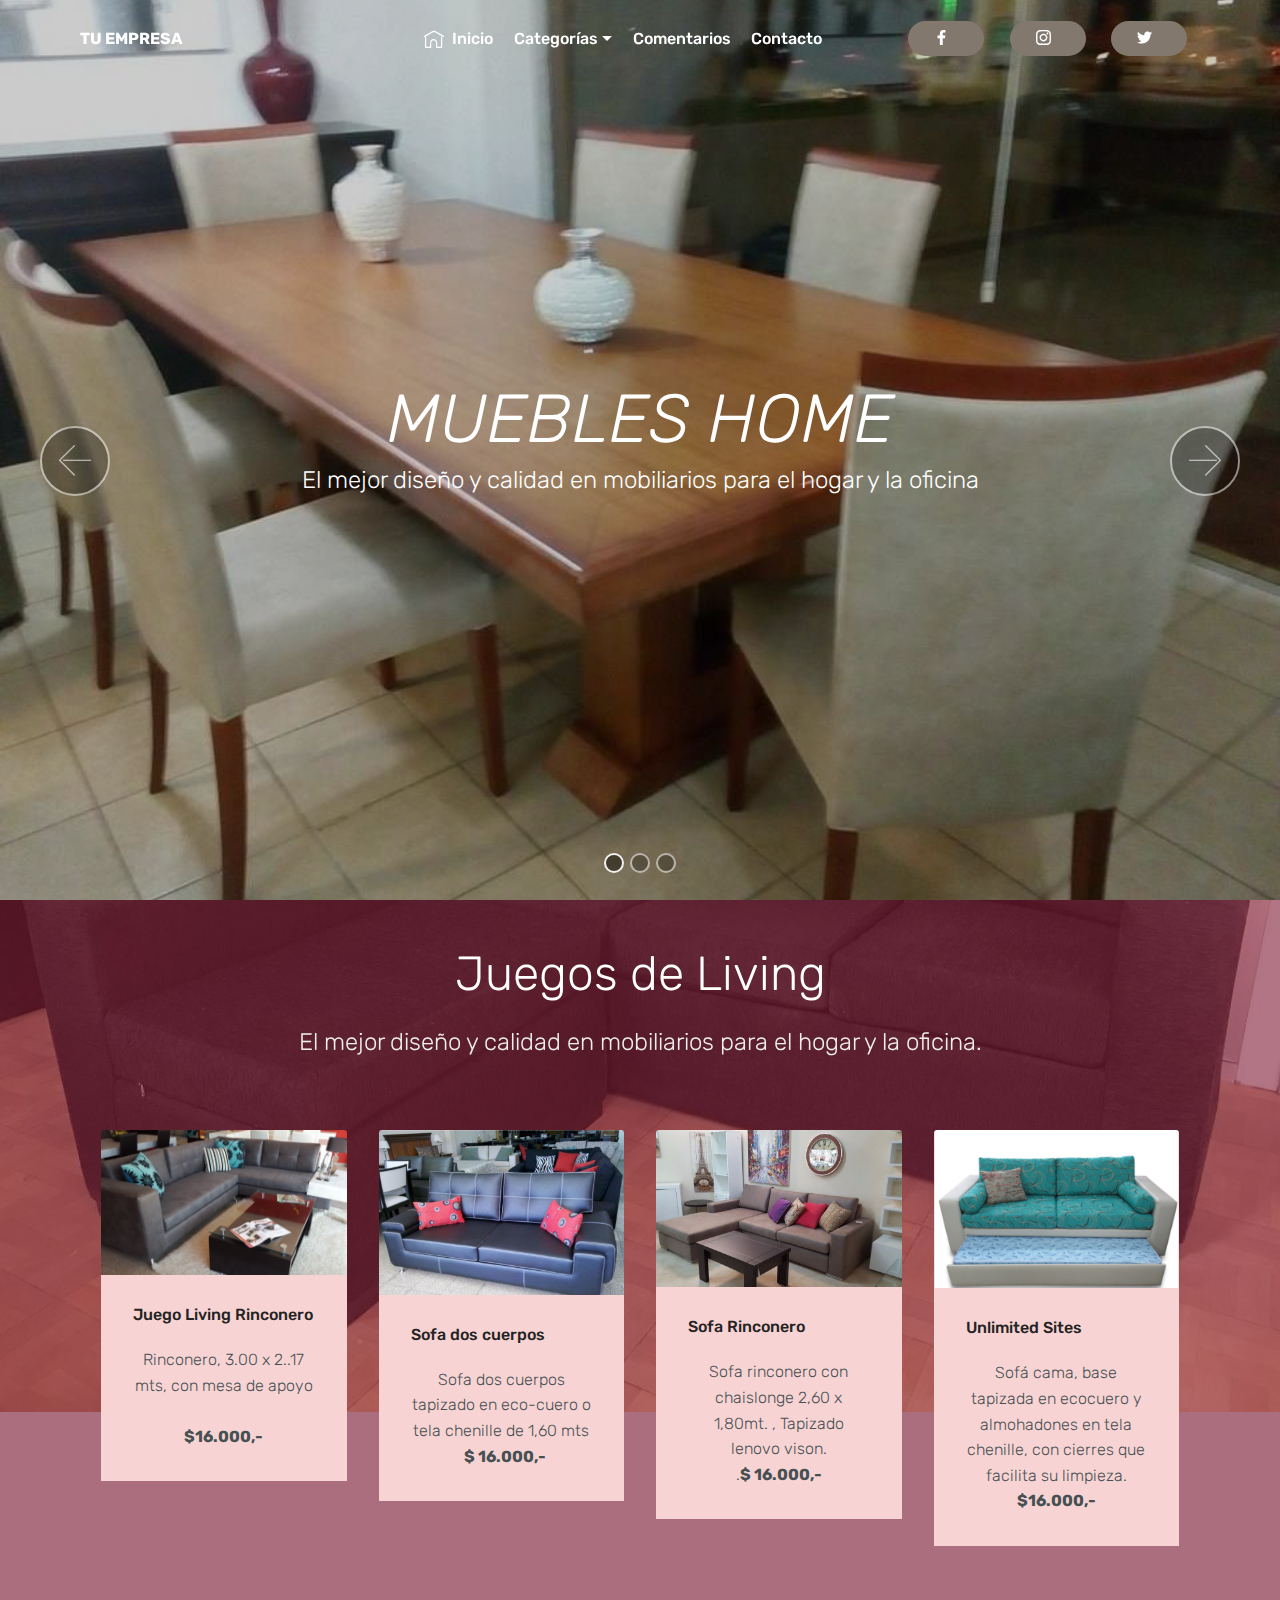
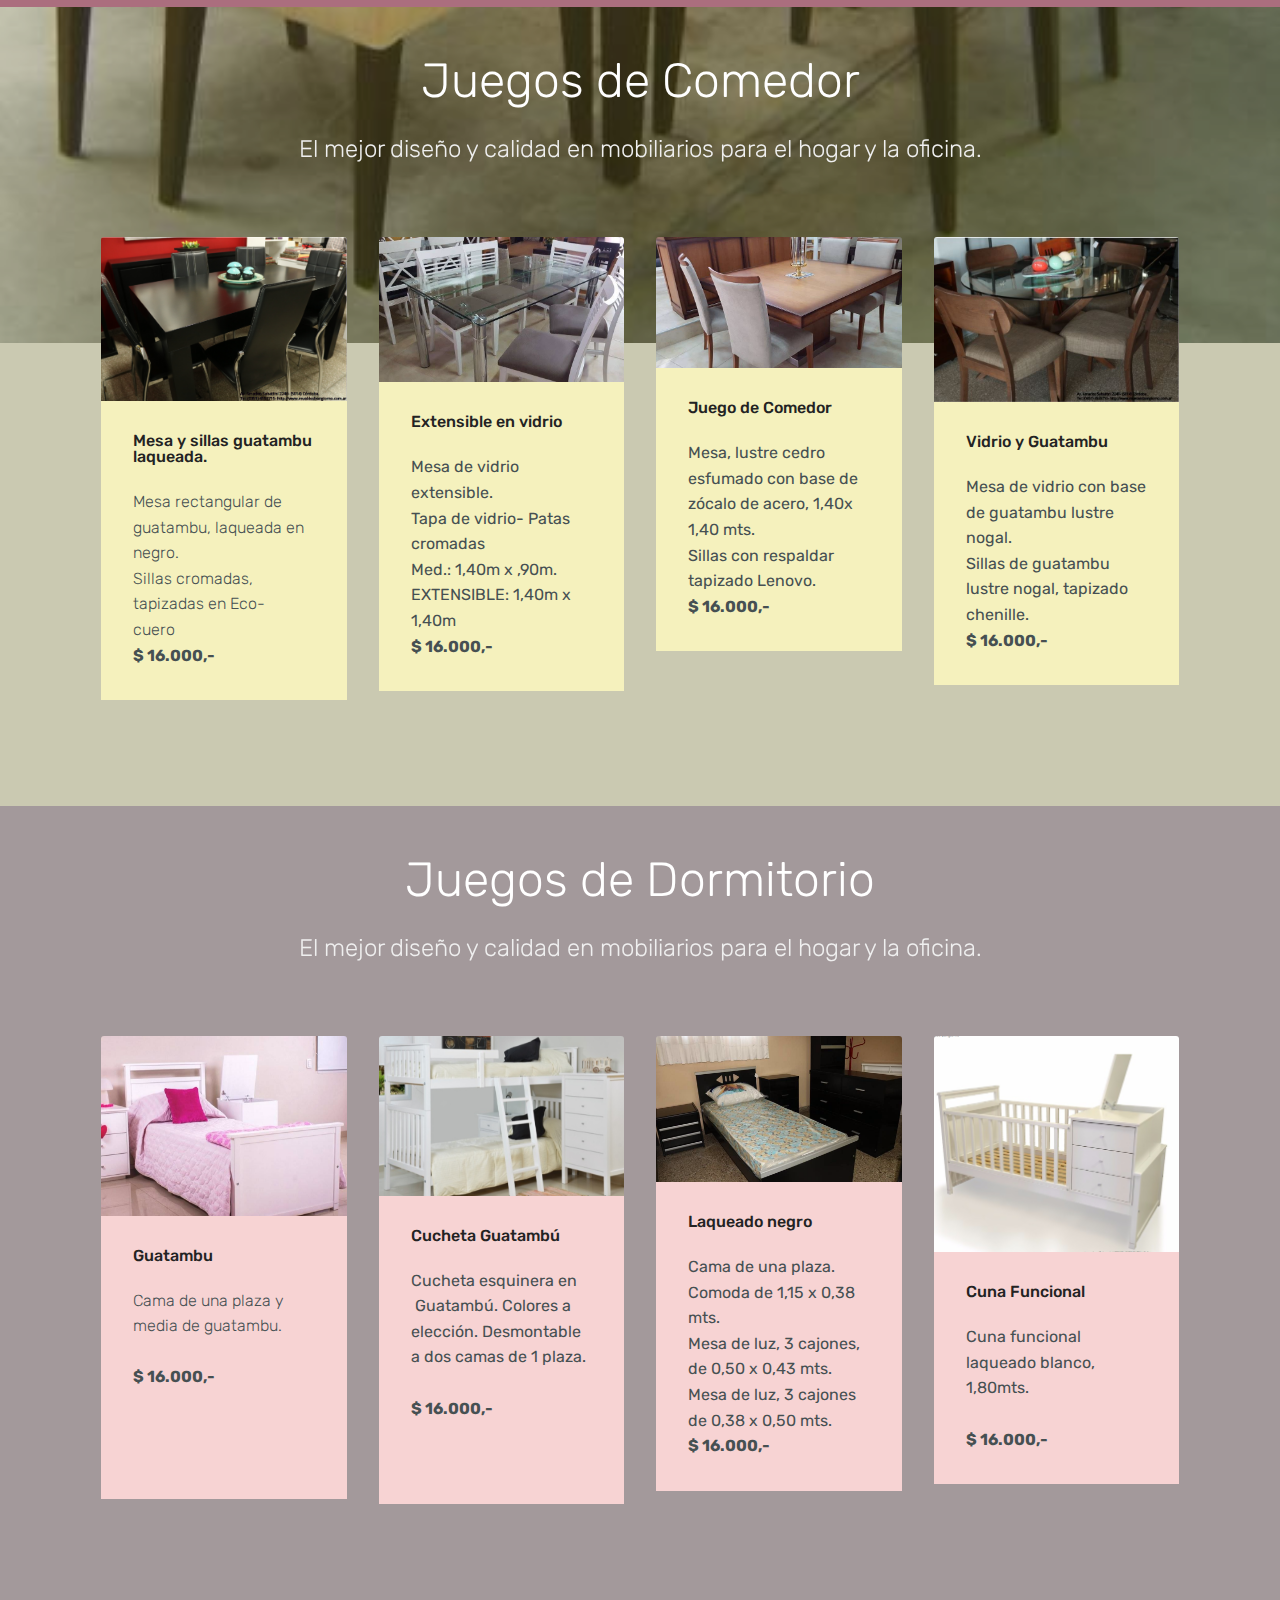
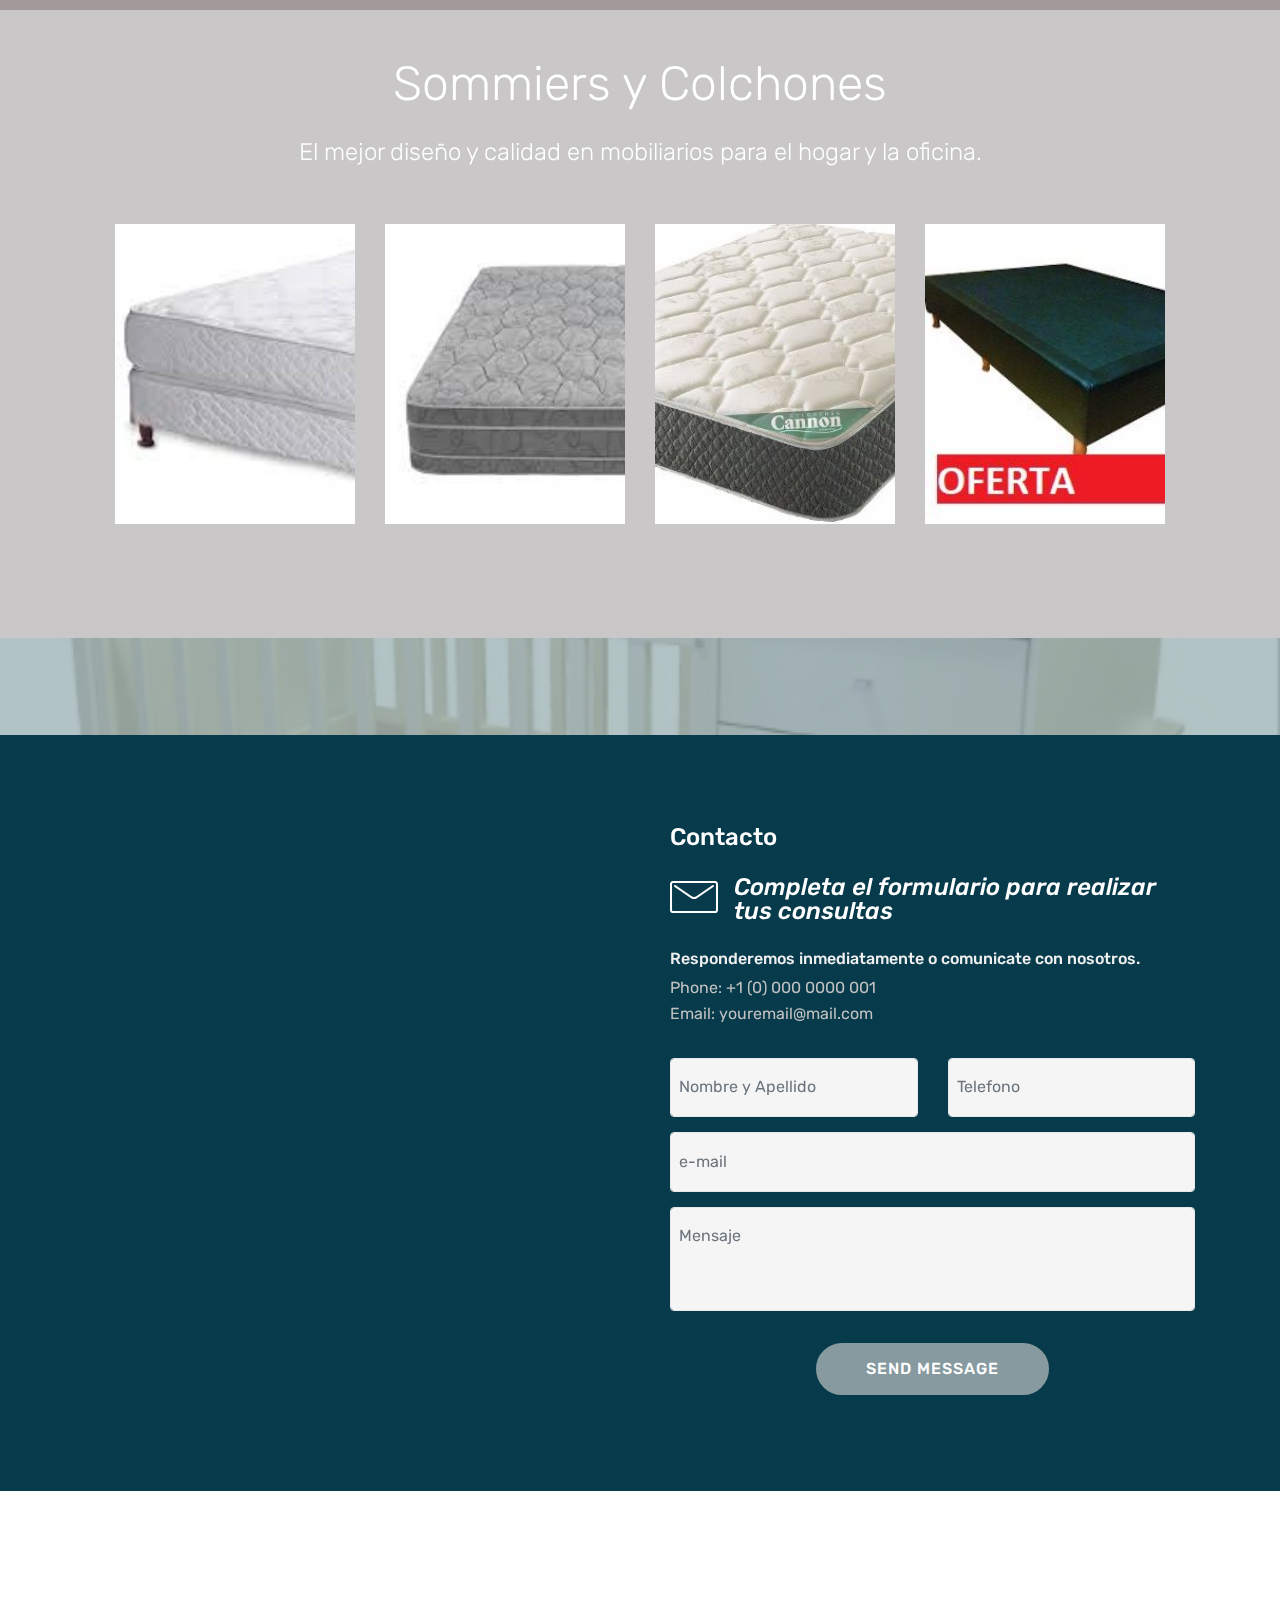
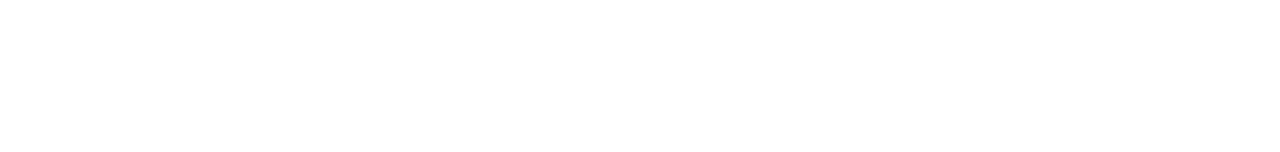
<file: index.html>
<!DOCTYPE html>
<html >
<head>
  <!-- Site made with Mobirise Website Builder v4.6.5, https://mobirise.com -->
  <meta charset="UTF-8">
  <meta http-equiv="X-UA-Compatible" content="IE=edge">
  <meta name="generator" content="Mobirise v4.6.5, mobirise.com">
  <meta name="viewport" content="width=device-width, initial-scale=1, minimum-scale=1">
  <link rel="shortcut icon" href="assets/images/logo2.png" type="image/x-icon">
  <meta name="description" content="">
  <title>Home</title>
  <link rel="stylesheet" href="assets/web/assets/mobirise-icons/mobirise-icons.css">
  <link rel="stylesheet" href="assets/web/assets/mobirise-icons-bold/mobirise-icons-bold.css">
  <link rel="stylesheet" href="assets/tether/tether.min.css">
  <link rel="stylesheet" href="assets/soundcloud-plugin/style.css">
  <link rel="stylesheet" href="assets/bootstrap/css/bootstrap.min.css">
  <link rel="stylesheet" href="assets/bootstrap/css/bootstrap-grid.min.css">
  <link rel="stylesheet" href="assets/bootstrap/css/bootstrap-reboot.min.css">
  <link rel="stylesheet" href="assets/facebook-plugin/style.css">
  <link rel="stylesheet" href="assets/socicon/css/styles.css">
  <link rel="stylesheet" href="assets/dropdown/css/style.css">
  <link rel="stylesheet" href="assets/theme/css/style.css">
  <link rel="stylesheet" href="assets/mobirise/css/mbr-additional.css" type="text/css">
  
  
  
</head>
<body>
  <section class="menu cid-qLE5j9gakc" once="menu" id="menu1-b">

    

    <nav class="navbar navbar-expand beta-menu navbar-dropdown align-items-center navbar-fixed-top navbar-toggleable-sm bg-color transparent">
        <button class="navbar-toggler navbar-toggler-right" type="button" data-toggle="collapse" data-target="#navbarSupportedContent" aria-controls="navbarSupportedContent" aria-expanded="false" aria-label="Toggle navigation">
            <div class="hamburger">
                <span></span>
                <span></span>
                <span></span>
                <span></span>
            </div>
        </button>
        <div class="menu-logo">
            <div class="navbar-brand">
                
                <span class="navbar-caption-wrap"><a class="navbar-caption text-white display-4" href="index.html#slider1-e">
                        TU EMPRESA</a></span>
            </div>
        </div>
        <div class="collapse navbar-collapse" id="navbarSupportedContent">
            <ul class="navbar-nav nav-dropdown" data-app-modern-menu="true"><li class="nav-item">
                    <a class="nav-link link text-white display-4" href="#top"><span class="mbrib-home mbr-iconfont mbr-iconfont-btn" style="font-size: 20px;"></span>
                        
                        Inicio</a>
                </li>
                <li class="nav-item dropdown open"><a class="nav-link link text-white dropdown-toggle display-4" href="https://mobirise.com" data-toggle="dropdown-submenu" aria-expanded="true">
                        
                        Categorías</a><div class="dropdown-menu"><a class="text-white dropdown-item display-4" href="index.html#features18-8">Living</a><a class="text-white dropdown-item display-4" href="index.html#features18-9">Comedores</a><a class="text-white dropdown-item display-4" href="index.html#features18-f">Dormitorios</a><a class="text-white dropdown-item display-4" href="index.html#features15-a">Sommiers</a></div></li><li class="nav-item"><a class="nav-link link text-white display-4" href="index.html#facebook-comments-block-h">
                        
                        Comentarios</a></li><li class="nav-item"><a class="nav-link link text-white display-4" href="index.html#form4-i">
                        
                        Contacto</a></li><li class="nav-item"><a class="nav-link link text-white display-4" href="https://mobirise.com">
                        </a></li><li class="nav-item"><a class="nav-link link text-white display-4" href="https://mobirise.com">
                        </a></li><li class="nav-item"><a class="nav-link link text-white display-4" href="https://mobirise.com">
                        </a></li></ul>
            <div class="navbar-buttons mbr-section-btn"><a class="btn btn-sm btn-primary display-4" href="page1.html#header3-u"><span class="socicon socicon-facebook mbr-iconfont mbr-iconfont-btn" style="font-size: 15px;"></span>
                    </a> <a class="btn btn-sm btn-primary display-4" href="page1.html#header3-u"><span class="socicon socicon-instagram mbr-iconfont mbr-iconfont-btn" style="font-size: 15px;"></span>
                    </a> <a class="btn btn-sm btn-primary display-4" href="page1.html#header3-u"><span class="socicon socicon-twitter mbr-iconfont mbr-iconfont-btn" style="font-size: 15px;"></span>
                    </a></div>
        </div>
    </nav>
</section>

<section class="engine"><a href="https://mobirise.ws/k">develop your own website</a></section><section class="carousel slide cid-qLEGLRmDfa" data-interval="false" id="slider1-e">

    

    <div class="full-screen"><div class="mbr-slider slide carousel" data-pause="true" data-keyboard="false" data-ride="carousel" data-interval="3000"><ol class="carousel-indicators"><li data-app-prevent-settings="" data-target="#slider1-e" class=" active" data-slide-to="0"></li><li data-app-prevent-settings="" data-target="#slider1-e" data-slide-to="1"></li><li data-app-prevent-settings="" data-target="#slider1-e" data-slide-to="2"></li></ol><div class="carousel-inner" role="listbox"><div class="carousel-item slider-fullscreen-image active" data-bg-video-slide="false" style="background-image: url(assets/images/back-porrtada-960x720.jpg);"><div class="container container-slide"><div class="image_wrapper"><div class="mbr-overlay" style="opacity: 0.2;"></div><img src="assets/images/back-porrtada-960x720.jpg"><div class="carousel-caption justify-content-center"><div class="col-10 align-center"><h2 class="mbr-fonts-style display-1"><em>MUEBLES HOME</em></h2><p class="lead mbr-text mbr-fonts-style display-5">El mejor diseño y calidad en mobiliarios para el hogar y la oficina</p></div></div></div></div></div><div class="carousel-item slider-fullscreen-image" data-bg-video-slide="false" style="background-image: url(assets/images/art4-960x539.jpg);"><div class="container container-slide"><div class="image_wrapper"><div class="mbr-overlay" style="opacity: 0.2;"></div><img src="assets/images/art4-960x539.jpg"><div class="carousel-caption justify-content-center"><div class="col-10 align-left"><h2 class="mbr-fonts-style display-1"><em>MUEBLES HOME</em></h2><p class="lead mbr-text mbr-fonts-style display-5">El mejor diseño y calidad en mobiliarios para el hogar y la oficina</p></div></div></div></div></div><div class="carousel-item slider-fullscreen-image" data-bg-video-slide="false" style="background-image: url(assets/images/art3-960x720.jpg);"><div class="container container-slide"><div class="image_wrapper"><div class="mbr-overlay" style="opacity: 0;"></div><img src="assets/images/art3-960x720.jpg"><div class="carousel-caption justify-content-center"><div class="col-10 align-right"><h2 class="mbr-fonts-style display-1"><em>MUEBLES HOME</em></h2><p class="lead mbr-text mbr-fonts-style display-5">El mejor diseño y calidad en mobiliarios para el hogar y la oficina.</p></div></div></div></div></div></div><a data-app-prevent-settings="" class="carousel-control carousel-control-prev" role="button" data-slide="prev" href="#slider1-e"><span aria-hidden="true" class="mbri-left mbr-iconfont"></span><span class="sr-only">Previous</span></a><a data-app-prevent-settings="" class="carousel-control carousel-control-next" role="button" data-slide="next" href="#slider1-e"><span aria-hidden="true" class="mbri-right mbr-iconfont"></span><span class="sr-only">Next</span></a></div></div>

</section>

<section class="features18 popup-btn-cards cid-qLDsQQyfIP mbr-parallax-background" id="features18-8">

    

    <div class="mbr-overlay" style="opacity: 0.6; background-color: rgb(127, 25, 51);">
    </div>
    <div class="container">
        <h2 class="mbr-section-title pb-3 align-center mbr-fonts-style display-2">
            Juegos de Living</h2>
        <h3 class="mbr-section-subtitle display-5 align-center mbr-fonts-style mbr-light">El mejor diseño y calidad en mobiliarios para el hogar y la oficina.</h3>
        <div class="media-container-row pt-5 ">
            <div class="card p-3 col-12 col-md-6 col-lg-3">
                <div class="card-wrapper ">
                    <div class="card-img">
                        <div class="mbr-overlay"></div>
                        <div class="mbr-section-btn text-center"><a href="page1.html#header3-u" class="btn btn-secondary-outline display-4">Ver</a></div>
                        <img src="assets/images/rinconero-con-mesa-de-apoyo.-tapizado-en-tela-de-chenille-o-ecocuero-li1-608x343.png" alt="Mobirise" title="">
                    </div>
                    <div class="card-box">
                        <h4 class="card-title mbr-fonts-style display-7">
                            Juego Living Rinconero</h4>
                        <p class="mbr-text mbr-fonts-style align-left display-4">
                            Rinconero, 3.00 x 2..17 mts, con mesa de apoyo<br><br><strong>$16.000,-</strong>
                        </p>
                    </div>
                </div>
            </div>
            <div class="card p-3 col-12 col-md-6 col-lg-3">
                <div class="card-wrapper">
                    <div class="card-img">
                        <div class="mbr-overlay"></div>
                        <div class="mbr-section-btn text-center"><a href="page1.html#header3-u" class="btn btn-secondary-outline display-4">Ver</a></div>
                        <img src="assets/images/28278954-1636539333082029-7522379617709260914-n-li2-797x597.png" alt="Mobirise" title="">
                    </div>
                    <div class="card-box">
                        <h4 class="card-title mbr-fonts-style display-7">
                            Sofa dos cuerpos</h4>
                        <p class="mbr-text mbr-fonts-style display-4">Sofa dos cuerpos tapizado en eco-cuero o tela chenille de 1,60 mts &nbsp; <strong>$ 16.000,-</strong><br></p>
                    </div>
                </div>
            </div>

            <div class="card p-3 col-12 col-md-6 col-lg-3">
                <div class="card-wrapper">
                    <div class="card-img">
                        <div class="mbr-overlay"></div>
                        <div class="mbr-section-btn text-center"><a href="page1.html#header3-u" class="btn btn-secondary-outline display-4">Ver</a></div>
                        <img src="assets/images/sofa-rinconero-con-chaislonge-260-x-180mt.-tapizado-lenovo-vison-li3-960x540.jpg" alt="Mobirise" title="">
                    </div>
                    <div class="card-box">
                        <h4 class="card-title mbr-fonts-style display-7">
                            Sofa Rinconero</h4>
                        <p class="mbr-text mbr-fonts-style display-4">Sofa rinconero con chaislonge 2,60 x 1,80mt. , Tapizado lenovo vison.
<br>.<strong>$ 16.000,-</strong></p>
                    </div>
                </div>
            </div>

            <div class="card p-3 col-12 col-md-6 col-lg-3">
                <div class="card-wrapper">
                    <div class="card-img">
                        <div class="mbr-overlay"></div>
                        <div class="mbr-section-btn text-center"><a href="page1.html#header3-u" class="btn btn-secondary-outline display-4">Ver</a></div>
                        <img src="assets/images/sof-cama-base-tapizada-en-ecocuero-y-almohadones-en-tela-chenille-con-cierres-que-facilita-su-limpieza-li4-616x454.png" alt="Mobirise" title="">
                    </div>
                    <div class="card-box">
                        <h4 class="card-title mbr-fonts-style display-7">
                            Unlimited Sites
                        </h4>
                        <p class="mbr-text mbr-fonts-style display-4">
                           Sofá cama, base tapizada en ecocuero y almohadones en tela chenille, con cierres que facilita su limpieza.<br><strong>$16.000,-</strong>
                        </p>
                    </div>
                </div>
            </div>
        </div>
    </div>
</section>

<section class="features18 popup-btn-cards cid-qLE3MRlJTL mbr-parallax-background" id="features18-9">

    

    <div class="mbr-overlay" style="opacity: 0.3; background-color: rgb(120, 115, 36);">
    </div>
    <div class="container">
        <h2 class="mbr-section-title pb-3 align-center mbr-fonts-style display-2">
            Juegos de Comedor</h2>
        <h3 class="mbr-section-subtitle display-5 align-center mbr-fonts-style mbr-light">El mejor diseño y calidad en mobiliarios para el hogar y la oficina.</h3>
        <div class="media-container-row pt-5 ">
            <div class="card p-3 col-12 col-md-6 col-lg-3">
                <div class="card-wrapper ">
                    <div class="card-img">
                        <div class="mbr-overlay"></div>
                        <div class="mbr-section-btn text-center"><a href="page1.html#header3-u" class="btn btn-success-outline display-4">Ver</a></div>
                        <img src="assets/images/mesa-rectangular-de-guatambu-laqueada-en-negro.-co1-611x409.png" alt="Mobirise" title="">
                    </div>
                    <div class="card-box">
                        <h4 class="card-title mbr-fonts-style display-7">
                            Mesa y sillas guatambu laqueada.</h4>
                        <p class="mbr-text mbr-fonts-style align-left display-4">Mesa rectangular de guatambu, laqueada en negro.
<br>Sillas cromadas, tapizadas en Eco- cuero&nbsp;<br><strong>$ 16.000,-</strong></p>
                    </div>
                </div>
            </div>
            <div class="card p-3 col-12 col-md-6 col-lg-3">
                <div class="card-wrapper">
                    <div class="card-img">
                        <div class="mbr-overlay"></div>
                        <div class="mbr-section-btn text-center"><a href="page1.html#header3-u" class="btn btn-success-outline display-4">Ver</a></div>
                        <img src="assets/images/mesa-de-vidrio-extensible-co2-960x540.jpg" alt="Mobirise" title="">
                    </div>
                    <div class="card-box">
                        <h4 class="card-title mbr-fonts-style display-7">
                            Extensible en vidrio</h4>
                        <p class="mbr-text mbr-fonts-style display-7">Mesa de vidrio extensible.
<br>Tapa de vidrio- Patas cromadas
<br>Med.: 1,40m x ,90m.
<br>EXTENSIBLE: 1,40m x 1,40m<br><strong>$ 16.000,-</strong></p>
                    </div>
                </div>
            </div>

            <div class="card p-3 col-12 col-md-6 col-lg-3">
                <div class="card-wrapper">
                    <div class="card-img">
                        <div class="mbr-overlay"></div>
                        <div class="mbr-section-btn text-center"><a href="https://mobirise.com" class="btn btn-success-outline display-4">Ver</a></div>
                        <img src="assets/images/juego-de-comedor.-co3-960x540.jpg" alt="Mobirise" title="">
                    </div>
                    <div class="card-box">
                        <h4 class="card-title mbr-fonts-style display-7">
                            Juego de Comedor</h4>
                        <p class="mbr-text mbr-fonts-style display-7">Mesa, lustre cedro esfumado con base de zócalo de acero, 1,40x 1,40 mts.
<br>Sillas con respaldar tapizado Lenovo.<br><strong>$ 16.000,-</strong></p>
                    </div>
                </div>
            </div>

            <div class="card p-3 col-12 col-md-6 col-lg-3">
                <div class="card-wrapper">
                    <div class="card-img">
                        <div class="mbr-overlay"></div>
                        <div class="mbr-section-btn text-center"><a href="page1.html#header3-u" class="btn btn-success-outline display-4">Ver</a></div>
                        <img src="assets/images/mesa-de-vidrio-con-base-de-guatambu-lustre-nogal-co4-615x414.jpg" alt="Mobirise" title="">
                    </div>
                    <div class="card-box">
                        <h4 class="card-title mbr-fonts-style display-7">
                            Vidrio y Guatambu</h4>
                        <p class="mbr-text mbr-fonts-style display-7">Mesa de vidrio con base de guatambu lustre nogal.
<br>Sillas de guatambu lustre nogal, tapizado chenille.&nbsp;<br><strong>$ 16.000,-</strong></p>
                    </div>
                </div>
            </div>
        </div>
    </div>
</section>

<section class="features18 popup-btn-cards cid-qLJBKGnp4A mbr-parallax-background" id="features18-f">

    

    <div class="mbr-overlay" style="opacity: 0.4; background-color: rgb(49, 25, 31);">
    </div>
    <div class="container">
        <h2 class="mbr-section-title pb-3 align-center mbr-fonts-style display-2">
            Juegos de Dormitorio</h2>
        <h3 class="mbr-section-subtitle display-5 align-center mbr-fonts-style mbr-light">El mejor diseño y calidad en mobiliarios para el hogar y la oficina.</h3>
        <div class="media-container-row pt-5 ">
            <div class="card p-3 col-12 col-md-6 col-lg-3">
                <div class="card-wrapper ">
                    <div class="card-img">
                        <div class="mbr-overlay"></div>
                        <div class="mbr-section-btn text-center"><a href="page1.html#header3-u" class="btn btn-secondary-outline display-4">Ver</a></div>
                        <img src="assets/images/cama-de-una-plaza-y-media-de-guatambu-do1-800x625.jpg" alt="Mobirise" title="">
                    </div>
                    <div class="card-box">
                        <h4 class="card-title mbr-fonts-style display-7">
                            Guatambu</h4>
                        <p class="mbr-text mbr-fonts-style align-left display-4">Cama de una plaza y media de guatambu.<br>&nbsp;<br><strong>$ 16.000,-</strong><br><br><br><strong><br></strong></p>
                    </div>
                </div>
            </div>
            <div class="card p-3 col-12 col-md-6 col-lg-3">
                <div class="card-wrapper">
                    <div class="card-img">
                        <div class="mbr-overlay"></div>
                        <div class="mbr-section-btn text-center"><a href="page1.html#header3-u" class="btn btn-secondary-outline display-4">Ver</a></div>
                        <img src="assets/images/cucheta-esquinera-en-madera-de-guatambu-colores-a-eleccion.-desmontable-a-2-camas-de-una-plaza-704x469.png" alt="Mobirise" title="">
                    </div>
                    <div class="card-box">
                        <h4 class="card-title mbr-fonts-style display-7">
                            Cucheta Guatambú</h4>
                        <p class="mbr-text mbr-fonts-style display-7">Cucheta esquinera en &nbsp;Guatambú. Colores a elección. Desmontable a dos camas de 1 plaza.<br><br><strong>$ 16.000,-</strong><br><br><strong><br></strong></p>
                    </div>
                </div>
            </div>

            <div class="card p-3 col-12 col-md-6 col-lg-3">
                <div class="card-wrapper">
                    <div class="card-img">
                        <div class="mbr-overlay"></div>
                        <div class="mbr-section-btn text-center"><a href="page1.html#header3-u" class="btn btn-secondary-outline display-4">Ver</a></div>
                        <img src="assets/images/juego-de-dormitorio-laqueado-negro.do7-960x640.jpg" alt="Mobirise" title="">
                    </div>
                    <div class="card-box">
                        <h4 class="card-title mbr-fonts-style display-7">
                            Laqueado negro</h4>
                        <p class="mbr-text mbr-fonts-style display-7">Cama de una plaza.
<br>Comoda de 1,15 x 0,38 mts.
<br>Mesa de luz, 3 cajones, de 0,50 x 0,43 mts.
<br>Mesa de luz, 3 cajones de 0,38 x 0,50 mts.<br><strong>$ 16.000,-</strong></p>
                    </div>
                </div>
            </div>

            <div class="card p-3 col-12 col-md-6 col-lg-3">
                <div class="card-wrapper">
                    <div class="card-img">
                        <div class="mbr-overlay"></div>
                        <div class="mbr-section-btn text-center"><a href="page1.html#header3-u" class="btn btn-secondary-outline display-4">Ver</a></div>
                        <img src="assets/images/cuna-funcional-laqueado-blanco-180mts.-do6-524x510.png" alt="Mobirise" title="">
                    </div>
                    <div class="card-box">
                        <h4 class="card-title mbr-fonts-style display-7">
                            Cuna Funcional</h4>
                        <p class="mbr-text mbr-fonts-style display-7">Cuna funcional laqueado blanco, 1,80mts.
<br><br><strong>$ 16.000,-</strong></p>
                    </div>
                </div>
            </div>
        </div>
    </div>
</section>

<section class="features15 cid-qLE3RywlT2 mbr-parallax-background" id="features15-a">

    

    <div class="mbr-overlay" style="opacity: 0.3; background-color: rgb(116, 109, 109);">
    </div>
    <div class="container">
        <h2 class="mbr-section-title pb-3 align-center mbr-fonts-style display-2">Sommiers y Colchones</h2>
        <h3 class="mbr-section-subtitle display-5 align-center mbr-fonts-style">El mejor diseño y calidad en mobiliarios para el hogar y la oficina.</h3>

        <div class="media-container-row container pt-5 mt-2">

            <div class="col-12 col-md-6 mb-4 col-lg-3">
                <div class="card flip-card p-5 align-center">
                    <div class="card-front card_cont">
                        <img src="assets/images/sommiers1-311x162.jpg" alt="Mobirise" title="">
                    </div>
                    <div class="card_back card_cont">
                        <h4 class="card-title display-5 py-2 mbr-fonts-style">
                            Conjunto Sommiers</h4>
                        <p class="mbr-text mbr-fonts-style display-7">
                            <a href="page1.html#header3-u" class="text-white">Sommier rígido tapizado de 2 plazas.&nbsp; Foam System de espuma de poliuretano completamente matelaseado,</a><br><a href="page1.html#header3-u" class="text-white"><strong>$ 16.000,-</strong></a></p>
                    </div>
                </div>
            </div>

            <div class="col-12 col-md-6 mb-4 col-lg-3">
                
                <div class="card flip-card p-5 align-center">
                    <div class="card-front card_cont">
                        <img src="assets/images/colcho1-275x184.jpg" alt="Mobirise" title="">
                    </div>
                    <div class="card_back card_cont">
                        <h4 class="card-title py-2 mbr-fonts-style display-5">
                            Colcho elástico</h4>
                        <p class="mbr-text mbr-fonts-style display-7">
                            <a href="page1.html#header3-u" class="text-white">Colchón Espuma o resortes 140x190 PIERO + Base tapizada</a><br><br><a href="page1.html#header3-u" class="text-white"><strong>$ &nbsp;16.000,-</strong></a> 
                        </p>
                    </div>
                </div>
            </div>
            
            <div class="col-12 col-md-6 mb-4 col-lg-3">
                <div class="card flip-card p-5 align-center">
                    <div class="card-front card_cont">
                        <img src="assets/images/colcho2-284x284.jpg" alt="Mobirise" title="">
                    </div>
                    <div class="card_back card_cont">
                        <h4 class="card-title py-2 mbr-fonts-style display-5">
                            Colchón Cannon</h4>
                        <p class="mbr-text mbr-fonts-style display-7">
                            <a href="page1.html#header3-u" class="text-white">Colchón firme de alta densidad. Sus 30kg de espuma de poliuretano.</a><br><br><a href="page1.html#header3-u" class="text-white"><strong>$ &nbsp;16.000,-</strong></a></p>
                    </div>
                </div> 
            </div>

            <div class="col-12 col-md-6 mb-4 col-lg-3">
                <div class="card flip-card p-5 align-center">
                    <div class="card-front card_cont">
                        <img src="assets/images/box-eco-1-plaza-oferta-284x284.jpg" alt="Mobirise" title="">
                    </div>
                    <div class="card_back card_cont">
                        <h4 class="card-title py-2 mbr-fonts-style display-5">BOX ECOCUERO 1 PLAZA</h4>
                        <p class="mbr-text mbr-fonts-style display-7"><a href="page1.html#header3-u" class="text-white">Sommier rígido tapizado en Ecocuero
</a><br><a href="page1.html#header3-u" class="text-white">Color negro</a><br><a href="page1.html#header3-u" class="text-white">$9.000</a><br><strong><a href="page1.html#header3-u" class="text-white"> &nbsp;<b>Ahora: $ 6.000,-</b></a></strong><br> 
                        </p>
                    </div>
                </div> 
            </div>
        </div>
</div></section>

<section class="mbr-section mbr-section__comments" id="facebook-comments-block-h" data-rv-view="26" style="background-image: url(assets/images/cuna-1-524x510.png); padding-top: 3rem; padding-bottom: 3rem;">
         <div class="mbr-overlay" style="opacity: 0.6; background-color: rgb(126, 155, 159);">
    </div>
    <div class="mbr-section__container mbr-section__container--isolated addons-container">
        <div class="addons-row">
            <div class="addons-container-inner"><div class="facebookPlaceholder" data-numposts="5"><h2>FACEBOOK COMMENTS WILL BE SHOWN ONLY WHEN YOUR SITE IS ONLINE</h2> <img src="assets/images/facebook-comments.jpg"></div></div>
            
           
        </div>
    </div>
</section>

<section class="mbr-section form4 cid-qLKaQKLGaV" id="form4-i">

    

    
    <div class="container">
        <div class="row">
            <div class="col-md-6">
                <div class="google-map"><iframe frameborder="0" style="border:0" src="https://www.google.com/maps/embed/v1/place?key=AIzaSyA0Dx_boXQiwvdz8sJHoYeZNVTdoWONYkU&amp;q=place_id:ChIJn6wOs6lZwokRLKy1iqRcoKw" allowfullscreen=""></iframe></div>
            </div>
            <div class="col-md-6">
                <h2 class="pb-3 align-left mbr-fonts-style display-5">
                    Contacto</h2>
                <div>
                    <div class="icon-block pb-3">
                        <span class="icon-block__icon">
                            <span class="mbr-iconfont mbri-letter" style="color: rgb(255, 255, 255);"></span>
                        </span>
                        <h4 class="icon-block__title align-left mbr-fonts-style display-5">
                            Completa el formulario para realizar tus consultas</h4>
                    </div>
                    <div class="icon-contacts pb-3">
                        <h5 class="align-left mbr-fonts-style display-7">
                            Responderemos inmediatamente o comunicate con nosotros.</h5>
                        <p class="mbr-text align-left mbr-fonts-style display-7">
                            Phone: +1 (0) 000 0000 001 <br>
                            Email: youremail@mail.com
                        </p>
                    </div>
                </div>
                <div data-form-type="formoid">
                    <div data-form-alert="" hidden="">Gracias por contactarte con nosotros. Estamos trabajando para satisfacer todas tus consultas.</div>
                    <form class="block mbr-form" action="https://mobirise.com/" method="post" data-form-title="Mobirise Form"><input type="hidden" name="email" data-form-email="true" value="wPJrYTnzydABI/d45INAId3196okO0slM/s88HhIQBywdR+hg+kcWJn5iFmJzLd1iH9d3aVCe7wSL63eKsL88tRFsM8dnmz44Ug3VoqqJiga8mU+TSKPsituRsoy+YjX" data-form-field="Email">
                        <div class="row">
                            <div class="col-md-6 multi-horizontal" data-for="name">
                                <input type="text" class="form-control input" name="name" data-form-field="Name" placeholder="Nombre y Apellido" required="" id="name-form4-i">
                            </div>
                            <div class="col-md-6 multi-horizontal" data-for="phone">
                                <input type="text" class="form-control input" name="phone" data-form-field="Phone" placeholder="Telefono" required="" id="phone-form4-i">
                            </div>
                            <div class="col-md-12" data-for="email">
                                <input type="text" class="form-control input" name="email" data-form-field="Email" placeholder="e-mail" required="" id="email-form4-i">
                            </div>
                            <div class="col-md-12" data-for="message">
                                <textarea class="form-control input" name="message" rows="3" data-form-field="Message" placeholder="Mensaje" style="resize:none" id="message-form4-i"></textarea>
                            </div>
                            <div class="input-group-btn col-md-12" style="margin-top: 10px;"><button href="" type="submit" class="btn btn-form btn-warning display-4">SEND MESSAGE</button></div>
                        </div>
                    </form>
                </div>
            </div>
        </div>
    </div>
</section>

<section class="cid-qLKedmVeQI mbr-reveal" id="footer5-k">

    

    

    <div class="container">
        <div class="media-container-row">
            <div class="col-md-3">
                <div class="media-wrap">
                    <a href="https://www.facebook.com/novowebs/" target="_blank">
                       <img src="assets/images/logo-novoweb-215x139.jpg" alt="Mobirise" title="">
                    </a>
                </div>
            </div>
            <div class="col-md-9">
                <p class="mbr-text align-right links mbr-fonts-style display-7"></p>
            </div>
        </div>
        <div class="footer-lower">
            <div class="media-container-row">
                <div class="col-md-12">
                    <hr>
                </div>
            </div>
            <div class="media-container-row mbr-white">
                <div class="col-md-6 copyright">
                    <p class="mbr-text mbr-fonts-style display-7">
                        © Copyright 2017 Mobirise - All Rights Reserved
                    </p>
                </div>
                <div class="col-md-6">
                    <div class="social-list align-right">
                        <div class="soc-item">
                            <a href="https://twitter.com/mobirise" target="_blank">
                                <span class="socicon-twitter socicon mbr-iconfont mbr-iconfont-social"></span>
                            </a>
                        </div>
                        <div class="soc-item">
                            <a href="https://www.facebook.com/pages/Mobirise/1616226671953247" target="_blank">
                                <span class="socicon-facebook socicon mbr-iconfont mbr-iconfont-social"></span>
                            </a>
                        </div>
                        <div class="soc-item">
                            <a href="https://www.youtube.com/c/mobirise" target="_blank">
                                <span class="socicon-youtube socicon mbr-iconfont mbr-iconfont-social"></span>
                            </a>
                        </div>
                        <div class="soc-item">
                            <a href="https://instagram.com/mobirise" target="_blank">
                                <span class="socicon-instagram socicon mbr-iconfont mbr-iconfont-social"></span>
                            </a>
                        </div>
                        
                        
                    </div>
                </div>
            </div>
        </div>
    </div>
</section>


  <script src="assets/web/assets/jquery/jquery.min.js"></script>
  <script src="assets/tether/tether.min.js"></script>
  <script src="assets/popper/popper.min.js"></script>
  <script src="assets/bootstrap/js/bootstrap.min.js"></script>
  <script src="https://connect.facebook.net/en_US/sdk.js#xfbml=1&version=v2.5"></script>
  <script src="https://apis.google.com/js/plusone.js"></script>
  <script src="assets/facebook-plugin/facebook-script.js"></script>
  <script src="assets/touchswipe/jquery.touch-swipe.min.js"></script>
  <script src="assets/ytplayer/jquery.mb.ytplayer.min.js"></script>
  <script src="assets/smoothscroll/smooth-scroll.js"></script>
  <script src="assets/vimeoplayer/jquery.mb.vimeo_player.js"></script>
  <script src="assets/mbr-popup-btns/mbr-popup-btns.js"></script>
  <script src="assets/parallax/jarallax.min.js"></script>
  <script src="assets/mbr-flip-card/mbr-flip-card.js"></script>
  <script src="assets/dropdown/js/script.min.js"></script>
  <script src="assets/bootstrapcarouselswipe/bootstrap-carousel-swipe.js"></script>
  <script src="assets/theme/js/script.js"></script>
  <script src="assets/formoid/formoid.min.js"></script>
  <script src="assets/slidervideo/script.js"></script>
  
  
</body>
</html>
</file>
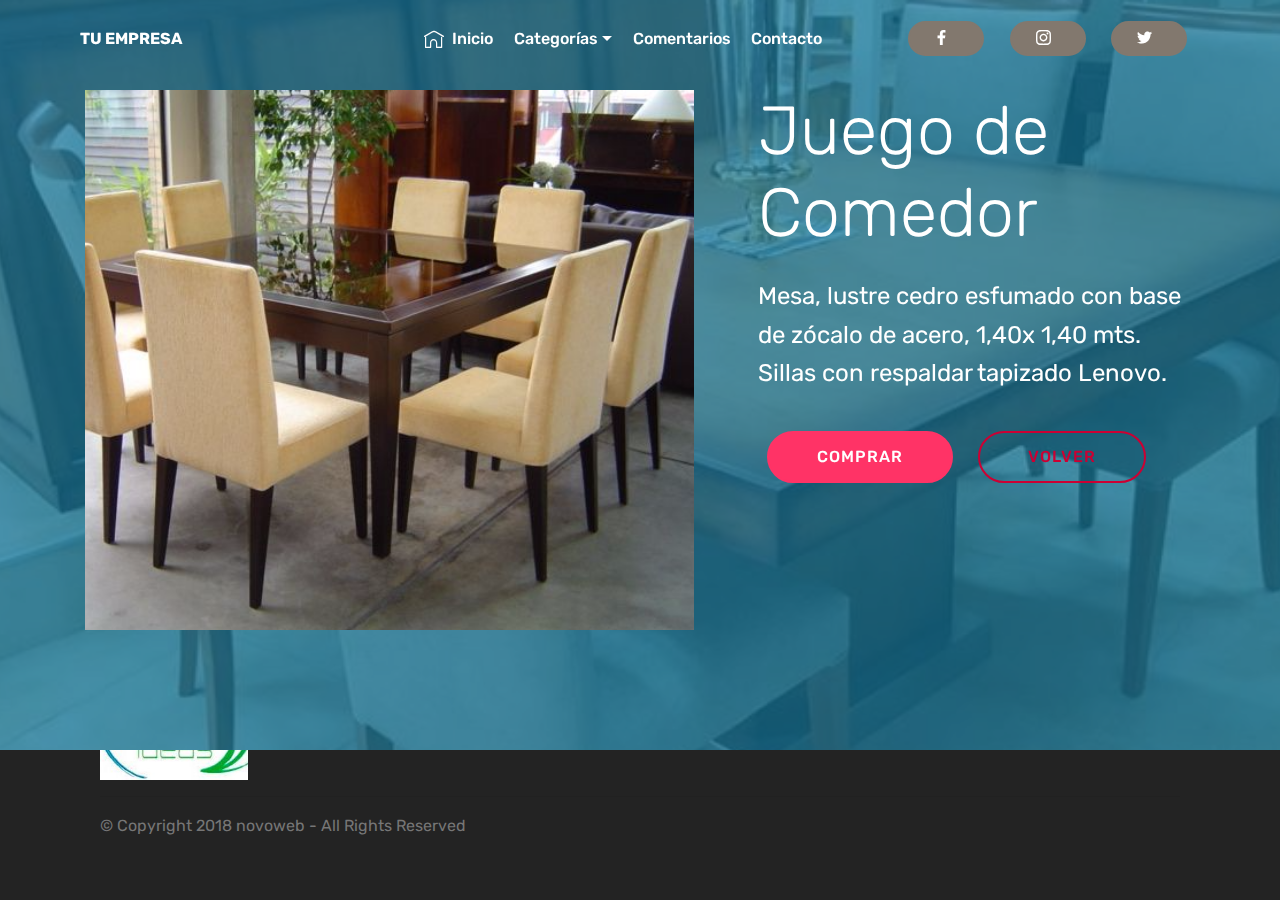
<file: page1.html>
<!DOCTYPE html>
<html >
<head>
  <!-- Site made with Mobirise Website Builder v4.6.5, https://mobirise.com -->
  <meta charset="UTF-8">
  <meta http-equiv="X-UA-Compatible" content="IE=edge">
  <meta name="generator" content="Mobirise v4.6.5, mobirise.com">
  <meta name="viewport" content="width=device-width, initial-scale=1, minimum-scale=1">
  <link rel="shortcut icon" href="assets/images/logo2.png" type="image/x-icon">
  <meta name="description" content="">
  <title>Select Art</title>
  <link rel="stylesheet" href="assets/web/assets/mobirise-icons-bold/mobirise-icons-bold.css">
  <link rel="stylesheet" href="assets/tether/tether.min.css">
  <link rel="stylesheet" href="assets/soundcloud-plugin/style.css">
  <link rel="stylesheet" href="assets/bootstrap/css/bootstrap.min.css">
  <link rel="stylesheet" href="assets/bootstrap/css/bootstrap-grid.min.css">
  <link rel="stylesheet" href="assets/bootstrap/css/bootstrap-reboot.min.css">
  <link rel="stylesheet" href="assets/dropdown/css/style.css">
  <link rel="stylesheet" href="assets/socicon/css/styles.css">
  <link rel="stylesheet" href="assets/theme/css/style.css">
  <link rel="stylesheet" href="assets/mobirise/css/mbr-additional.css" type="text/css">
  
  
  
</head>
<body>
  <section class="menu cid-qLKhSRwidl" once="menu" id="menu1-v">

    

    <nav class="navbar navbar-expand beta-menu navbar-dropdown align-items-center navbar-fixed-top navbar-toggleable-sm bg-color transparent">
        <button class="navbar-toggler navbar-toggler-right" type="button" data-toggle="collapse" data-target="#navbarSupportedContent" aria-controls="navbarSupportedContent" aria-expanded="false" aria-label="Toggle navigation">
            <div class="hamburger">
                <span></span>
                <span></span>
                <span></span>
                <span></span>
            </div>
        </button>
        <div class="menu-logo">
            <div class="navbar-brand">
                
                <span class="navbar-caption-wrap"><a class="navbar-caption text-white display-4" href="index.html#slider1-e">
                        TU EMPRESA</a></span>
            </div>
        </div>
        <div class="collapse navbar-collapse" id="navbarSupportedContent">
            <ul class="navbar-nav nav-dropdown" data-app-modern-menu="true"><li class="nav-item">
                    <a class="nav-link link text-white display-4" href="#top"><span class="mbrib-home mbr-iconfont mbr-iconfont-btn" style="font-size: 20px;"></span>
                        
                        Inicio</a>
                </li>
                <li class="nav-item dropdown open"><a class="nav-link link text-white dropdown-toggle display-4" href="https://mobirise.com" data-toggle="dropdown-submenu" aria-expanded="true">
                        
                        Categorías</a><div class="dropdown-menu"><a class="text-white dropdown-item display-4" href="index.html#features18-8">Living</a><a class="text-white dropdown-item display-4" href="index.html#features18-9">Comedores</a><a class="text-white dropdown-item display-4" href="index.html#features18-f">Dormitorios</a><a class="text-white dropdown-item display-4" href="index.html#features15-a">Sommiers</a></div></li><li class="nav-item"><a class="nav-link link text-white display-4" href="index.html#facebook-comments-block-h">
                        
                        Comentarios</a></li><li class="nav-item"><a class="nav-link link text-white display-4" href="index.html#form4-i">
                        
                        Contacto</a></li><li class="nav-item"><a class="nav-link link text-white display-4" href="https://mobirise.com">
                        </a></li><li class="nav-item"><a class="nav-link link text-white display-4" href="https://mobirise.com">
                        </a></li><li class="nav-item"><a class="nav-link link text-white display-4" href="https://mobirise.com">
                        </a></li></ul>
            <div class="navbar-buttons mbr-section-btn"><a class="btn btn-sm btn-primary display-4" href="page1.html#header3-u"><span class="socicon socicon-facebook mbr-iconfont mbr-iconfont-btn" style="font-size: 15px;"></span>
                    </a> <a class="btn btn-sm btn-primary display-4" href="page1.html#header3-u"><span class="socicon socicon-instagram mbr-iconfont mbr-iconfont-btn" style="font-size: 15px;"></span>
                    </a> <a class="btn btn-sm btn-primary display-4" href="page1.html#header3-u"><span class="socicon socicon-twitter mbr-iconfont mbr-iconfont-btn" style="font-size: 15px;"></span>
                    </a></div>
        </div>
    </nav>
</section>

<section class="engine"><a href="https://mobirise.ws/p">open source website builder</a></section><section class="header3 cid-qLKhAJHDu5 mbr-parallax-background" id="header3-u">

    

    <div class="mbr-overlay" style="opacity: 0.7; background-color: rgb(15, 118, 153);">
    </div>

    <div class="container">
        <div class="media-container-row">
            <div class="mbr-figure" style="width: 145%;">
                <img src="assets/images/comedor4-2-550x480.jpg" alt="Mobirise" title="">
            </div>

            <div class="media-content">
                <h1 class="mbr-section-title mbr-white pb-3 mbr-fonts-style display-1">Juego de Comedor</h1>
                
                <div class="mbr-section-text mbr-white pb-3 ">
                    <p class="mbr-text mbr-fonts-style display-5">Mesa, lustre cedro esfumado con base de zócalo de acero, 1,40x 1,40 mts. 
<br>Sillas con respaldar tapizado Lenovo.</p>
                </div>
                <div class="mbr-section-btn"><a class="btn btn-md btn-secondary display-4" href="page1.html#header3-u">COMPRAR</a>
                    <a class="btn btn-md btn-secondary-outline display-4" href="index.html#features18-f">VOLVER</a></div>
            </div>
        </div>
    </div>

</section>

<section class="cid-qLKh4Qpo3z mbr-reveal" id="footer5-t">

    

    

    <div class="container">
        <div class="media-container-row">
            <div class="col-md-3">
                <div class="media-wrap">
                    <a href="https://marioenriquepalacios.github.io/novoweb/">
                       <img src="assets/images/logo-novoweb-215x139.jpg" alt="Mobirise" title="">
                    </a>
                </div>
            </div>
            <div class="col-md-9">
                <p class="mbr-text align-right links mbr-fonts-style display-7">&nbsp; &nbsp; &nbsp; &nbsp; &nbsp; &nbsp; &nbsp; &nbsp; &nbsp; &nbsp; &nbsp;&nbsp; &nbsp; &nbsp; &nbsp; &nbsp; &nbsp; &nbsp; &nbsp; &nbsp; &nbsp; &nbsp; &nbsp; &nbsp;&nbsp;&nbsp; &nbsp; &nbsp; &nbsp; &nbsp; &nbsp; &nbsp; &nbsp; &nbsp; &nbsp; &nbsp;</p>
            </div>
        </div>
        <div class="footer-lower">
            <div class="media-container-row">
                <div class="col-md-12">
                    <hr>
                </div>
            </div>
            <div class="media-container-row mbr-white">
                <div class="col-md-6 copyright">
                    <p class="mbr-text mbr-fonts-style display-7">
                        © Copyright 2018 novoweb - All Rights Reserved
                    </p>
                </div>
                <div class="col-md-6">
                    <div class="social-list align-right">
                        <div class="soc-item">
                            <a href="https://twitter.com/mobirise" target="_blank">
                                <span class="socicon-twitter socicon mbr-iconfont mbr-iconfont-social"></span>
                            </a>
                        </div>
                        <div class="soc-item">
                            <a href="https://www.facebook.com/pages/Mobirise/1616226671953247" target="_blank">
                                <span class="socicon-facebook socicon mbr-iconfont mbr-iconfont-social"></span>
                            </a>
                        </div>
                        <div class="soc-item">
                            <a href="https://www.youtube.com/c/mobirise" target="_blank">
                                <span class="socicon-youtube socicon mbr-iconfont mbr-iconfont-social"></span>
                            </a>
                        </div>
                        <div class="soc-item">
                            <a href="https://instagram.com/mobirise" target="_blank">
                                <span class="socicon-instagram socicon mbr-iconfont mbr-iconfont-social"></span>
                            </a>
                        </div>
                        <div class="soc-item">
                            <a href="https://plus.google.com/u/0/+Mobirise" target="_blank">
                                <span class="socicon-googleplus socicon mbr-iconfont mbr-iconfont-social"></span>
                            </a>
                        </div>
                        <div class="soc-item">
                            <a href="https://www.behance.net/Mobirise" target="_blank">
                                <span class="socicon-behance socicon mbr-iconfont mbr-iconfont-social"></span>
                            </a>
                        </div>
                    </div>
                </div>
            </div>
        </div>
    </div>
</section>


  <script src="assets/web/assets/jquery/jquery.min.js"></script>
  <script src="assets/popper/popper.min.js"></script>
  <script src="assets/tether/tether.min.js"></script>
  <script src="assets/bootstrap/js/bootstrap.min.js"></script>
  <script src="assets/smoothscroll/smooth-scroll.js"></script>
  <script src="assets/dropdown/js/script.min.js"></script>
  <script src="assets/touchswipe/jquery.touch-swipe.min.js"></script>
  <script src="assets/parallax/jarallax.min.js"></script>
  <script src="assets/theme/js/script.js"></script>
  
  
</body>
</html>
</file>
<file: assets/web/assets/mobirise-icons/mobirise-icons.css>
@font-face {
  font-family: 'MobiriseIcons';
  src:  url('mobirise-icons.eot?spat4u');
  src:  url('mobirise-icons.eot?spat4u#iefix') format('embedded-opentype'),
    url('mobirise-icons.ttf?spat4u') format('truetype'),
    url('mobirise-icons.woff?spat4u') format('woff'),
    url('mobirise-icons.svg?spat4u#MobiriseIcons') format('svg');
  font-weight: normal;
  font-style: normal;
}

[class^="mbri-"], [class*=" mbri-"] {
  /* use !important to prevent issues with browser extensions that change fonts */
  font-family: MobiriseIcons !important;
  speak: none;
  font-style: normal;
  font-weight: normal;
  font-variant: normal;
  text-transform: none;
  line-height: 1;

  /* Better Font Rendering =========== */
  -webkit-font-smoothing: antialiased;
  -moz-osx-font-smoothing: grayscale;
}

.mbri-add-submenu:before {
  content: "\e900";
}
.mbri-alert:before {
  content: "\e901";
}
.mbri-align-center:before {
  content: "\e902";
}
.mbri-align-justify:before {
  content: "\e903";
}
.mbri-align-left:before {
  content: "\e904";
}
.mbri-align-right:before {
  content: "\e905";
}
.mbri-android:before {
  content: "\e906";
}
.mbri-apple:before {
  content: "\e907";
}
.mbri-arrow-down:before {
  content: "\e908";
}
.mbri-arrow-next:before {
  content: "\e909";
}
.mbri-arrow-prev:before {
  content: "\e90a";
}
.mbri-arrow-up:before {
  content: "\e90b";
}
.mbri-bold:before {
  content: "\e90c";
}
.mbri-bookmark:before {
  content: "\e90d";
}
.mbri-bootstrap:before {
  content: "\e90e";
}
.mbri-briefcase:before {
  content: "\e90f";
}
.mbri-browse:before {
  content: "\e910";
}
.mbri-bulleted-list:before {
  content: "\e911";
}
.mbri-calendar:before {
  content: "\e912";
}
.mbri-camera:before {
  content: "\e913";
}
.mbri-cart-add:before {
  content: "\e914";
}
.mbri-cart-full:before {
  content: "\e915";
}
.mbri-cash:before {
  content: "\e916";
}
.mbri-change-style:before {
  content: "\e917";
}
.mbri-chat:before {
  content: "\e918";
}
.mbri-clock:before {
  content: "\e919";
}
.mbri-close:before {
  content: "\e91a";
}
.mbri-cloud:before {
  content: "\e91b";
}
.mbri-code:before {
  content: "\e91c";
}
.mbri-contact-form:before {
  content: "\e91d";
}
.mbri-credit-card:before {
  content: "\e91e";
}
.mbri-cursor-click:before {
  content: "\e91f";
}
.mbri-cust-feedback:before {
  content: "\e920";
}
.mbri-database:before {
  content: "\e921";
}
.mbri-delivery:before {
  content: "\e922";
}
.mbri-desktop:before {
  content: "\e923";
}
.mbri-devices:before {
  content: "\e924";
}
.mbri-down:before {
  content: "\e925";
}
.mbri-download:before {
  content: "\e989";
}
.mbri-drag-n-drop:before {
  content: "\e927";
}
.mbri-drag-n-drop2:before {
  content: "\e928";
}
.mbri-edit:before {
  content: "\e929";
}
.mbri-edit2:before {
  content: "\e92a";
}
.mbri-error:before {
  content: "\e92b";
}
.mbri-extension:before {
  content: "\e92c";
}
.mbri-features:before {
  content: "\e92d";
}
.mbri-file:before {
  content: "\e92e";
}
.mbri-flag:before {
  content: "\e92f";
}
.mbri-folder:before {
  content: "\e930";
}
.mbri-gift:before {
  content: "\e931";
}
.mbri-github:before {
  content: "\e932";
}
.mbri-globe:before {
  content: "\e933";
}
.mbri-globe-2:before {
  content: "\e934";
}
.mbri-growing-chart:before {
  content: "\e935";
}
.mbri-hearth:before {
  content: "\e936";
}
.mbri-help:before {
  content: "\e937";
}
.mbri-home:before {
  content: "\e938";
}
.mbri-hot-cup:before {
  content: "\e939";
}
.mbri-idea:before {
  content: "\e93a";
}
.mbri-image-gallery:before {
  content: "\e93b";
}
.mbri-image-slider:before {
  content: "\e93c";
}
.mbri-info:before {
  content: "\e93d";
}
.mbri-italic:before {
  content: "\e93e";
}
.mbri-key:before {
  content: "\e93f";
}
.mbri-laptop:before {
  content: "\e940";
}
.mbri-layers:before {
  content: "\e941";
}
.mbri-left-right:before {
  content: "\e942";
}
.mbri-left:before {
  content: "\e943";
}
.mbri-letter:before {
  content: "\e944";
}
.mbri-like:before {
  content: "\e945";
}
.mbri-link:before {
  content: "\e946";
}
.mbri-lock:before {
  content: "\e947";
}
.mbri-login:before {
  content: "\e948";
}
.mbri-logout:before {
  content: "\e949";
}
.mbri-magic-stick:before {
  content: "\e94a";
}
.mbri-map-pin:before {
  content: "\e94b";
}
.mbri-menu:before {
  content: "\e94c";
}
.mbri-mobile:before {
  content: "\e94d";
}
.mbri-mobile2:before {
  content: "\e94e";
}
.mbri-mobirise:before {
  content: "\e94f";
}
.mbri-more-horizontal:before {
  content: "\e950";
}
.mbri-more-vertical:before {
  content: "\e951";
}
.mbri-music:before {
  content: "\e952";
}
.mbri-new-file:before {
  content: "\e953";
}
.mbri-numbered-list:before {
  content: "\e954";
}
.mbri-opened-folder:before {
  content: "\e955";
}
.mbri-pages:before {
  content: "\e956";
}
.mbri-paper-plane:before {
  content: "\e957";
}
.mbri-paperclip:before {
  content: "\e958";
}
.mbri-photo:before {
  content: "\e959";
}
.mbri-photos:before {
  content: "\e95a";
}
.mbri-pin:before {
  content: "\e95b";
}
.mbri-play:before {
  content: "\e95c";
}
.mbri-plus:before {
  content: "\e95d";
}
.mbri-preview:before {
  content: "\e95e";
}
.mbri-print:before {
  content: "\e95f";
}
.mbri-protect:before {
  content: "\e960";
}
.mbri-question:before {
  content: "\e961";
}
.mbri-quote-left:before {
  content: "\e962";
}
.mbri-quote-right:before {
  content: "\e963";
}
.mbri-refresh:before {
  content: "\e964";
}
.mbri-responsive:before {
  content: "\e965";
}
.mbri-right:before {
  content: "\e966";
}
.mbri-rocket:before {
  content: "\e967";
}
.mbri-sad-face:before {
  content: "\e968";
}
.mbri-sale:before {
  content: "\e969";
}
.mbri-save:before {
  content: "\e96a";
}
.mbri-search:before {
  content: "\e96b";
}
.mbri-setting:before {
  content: "\e96c";
}
.mbri-setting2:before {
  content: "\e96d";
}
.mbri-setting3:before {
  content: "\e96e";
}
.mbri-share:before {
  content: "\e96f";
}
.mbri-shopping-bag:before {
  content: "\e970";
}
.mbri-shopping-basket:before {
  content: "\e971";
}
.mbri-shopping-cart:before {
  content: "\e972";
}
.mbri-sites:before {
  content: "\e973";
}
.mbri-smile-face:before {
  content: "\e974";
}
.mbri-speed:before {
  content: "\e975";
}
.mbri-star:before {
  content: "\e976";
}
.mbri-success:before {
  content: "\e977";
}
.mbri-sun:before {
  content: "\e978";
}
.mbri-sun2:before {
  content: "\e979";
}
.mbri-tablet:before {
  content: "\e97a";
}
.mbri-tablet-vertical:before {
  content: "\e97b";
}
.mbri-target:before {
  content: "\e97c";
}
.mbri-timer:before {
  content: "\e97d";
}
.mbri-to-ftp:before {
  content: "\e97e";
}
.mbri-to-local-drive:before {
  content: "\e97f";
}
.mbri-touch-swipe:before {
  content: "\e980";
}
.mbri-touch:before {
  content: "\e981";
}
.mbri-trash:before {
  content: "\e982";
}
.mbri-underline:before {
  content: "\e983";
}
.mbri-unlink:before {
  content: "\e984";
}
.mbri-unlock:before {
  content: "\e985";
}
.mbri-up-down:before {
  content: "\e986";
}
.mbri-up:before {
  content: "\e987";
}
.mbri-update:before {
  content: "\e988";
}
.mbri-upload:before {
 content: "\e926"; 
}
.mbri-user:before {
  content: "\e98a";
}
.mbri-user2:before {
  content: "\e98b";
}
.mbri-users:before {
  content: "\e98c";
}
.mbri-video:before {
  content: "\e98d";
}
.mbri-video-play:before {
  content: "\e98e";
}
.mbri-watch:before {
  content: "\e98f";
}
.mbri-website-theme:before {
  content: "\e990";
}
.mbri-wifi:before {
  content: "\e991";
}
.mbri-windows:before {
  content: "\e992";
}
.mbri-zoom-out:before {
  content: "\e993";
}
.mbri-redo:before {
  content: "\e994";
}
.mbri-undo:before {
  content: "\e995";
}
</file>
<file: assets/web/assets/mobirise-icons-bold/mobirise-icons-bold.css>
@font-face {
  font-family: 'mobirise-icons-bold';
  src:  url('mobirise-icons-bold.eot?m1l4yr');
  src:  url('mobirise-icons-bold.eot?m1l4yr#iefix') format('embedded-opentype'),
    url('mobirise-icons-bold.ttf?m1l4yr') format('truetype'),
    url('mobirise-icons-bold.woff?m1l4yr') format('woff'),
    url('mobirise-icons-bold.svg?m1l4yr#mobirise-icons-bold') format('svg');
  font-weight: normal;
  font-style: normal;
}

[class^="mbrib-"], [class*="mbrib-"] {
  /* use !important to prevent issues with browser extensions that change fonts */
  font-family: 'mobirise-icons-bold' !important;
  speak: none;
  font-style: normal;
  font-weight: normal;
  font-variant: normal;
  text-transform: none;
  line-height: 1;

  /* Better Font Rendering =========== */
  -webkit-font-smoothing: antialiased;
  -moz-osx-font-smoothing: grayscale;
}

.mbrib-add-submenu:before {
  content: "\e900";
}
.mbrib-alert:before {
  content: "\e901";
}
.mbrib-align-center:before {
  content: "\e902";
}
.mbrib-align-justify:before {
  content: "\e903";
}
.mbrib-align-left:before {
  content: "\e904";
}
.mbrib-align-right:before {
  content: "\e905";
}
.mbrib-android:before {
  content: "\e906";
}
.mbrib-apple:before {
  content: "\e907";
}
.mbrib-arrow-down:before {
  content: "\e908";
}
.mbrib-arrow-next:before {
  content: "\e909";
}
.mbrib-arrow-prev:before {
  content: "\e90a";
}
.mbrib-arrow-up:before {
  content: "\e90b";
}
.mbrib-bold:before {
  content: "\e90c";
}
.mbrib-bookmark:before {
  content: "\e90d";
}
.mbrib-bootstrap:before {
  content: "\e90e";
}
.mbrib-briefcase:before {
  content: "\e90f";
}
.mbrib-browse:before {
  content: "\e910";
}
.mbrib-bulleted-list:before {
  content: "\e911";
}
.mbrib-calendar:before {
  content: "\e912";
}
.mbrib-camera:before {
  content: "\e913";
}
.mbrib-cart-add:before {
  content: "\e914";
}
.mbrib-cart-full:before {
  content: "\e915";
}
.mbrib-cash:before {
  content: "\e916";
}
.mbrib-change-style:before {
  content: "\e917";
}
.mbrib-chat:before {
  content: "\e918";
}
.mbrib-clock:before {
  content: "\e919";
}
.mbrib-close:before {
  content: "\e91a";
}
.mbrib-cloud:before {
  content: "\e91b";
}
.mbrib-code:before {
  content: "\e91c";
}
.mbrib-contact-form:before {
  content: "\e91d";
}
.mbrib-credit-card:before {
  content: "\e91e";
}
.mbrib-cursor-click:before {
  content: "\e91f";
}
.mbrib-cust-feedback:before {
  content: "\e920";
}
.mbrib-database:before {
  content: "\e921";
}
.mbrib-delivery:before {
  content: "\e922";
}
.mbrib-desktop:before {
  content: "\e923";
}
.mbrib-devices:before {
  content: "\e924";
}
.mbrib-down:before {
  content: "\e925";
}
.mbrib-download:before {
  content: "\e926";
}
.mbrib-drag-n-drop:before {
  content: "\e927";
}
.mbrib-drag-n-drop2:before {
  content: "\e928";
}
.mbrib-edit:before {
  content: "\e929";
}
.mbrib-edit2:before {
  content: "\e92a";
}
.mbrib-error:before {
  content: "\e92b";
}
.mbrib-extension:before {
  content: "\e92c";
}
.mbrib-features:before {
  content: "\e92d";
}
.mbrib-file:before {
  content: "\e92e";
}
.mbrib-flag:before {
  content: "\e92f";
}
.mbrib-folder:before {
  content: "\e930";
}
.mbrib-gift:before {
  content: "\e931";
}
.mbrib-github:before {
  content: "\e932";
}
.mbrib-globe-2:before {
  content: "\e933";
}
.mbrib-globe:before {
  content: "\e934";
}
.mbrib-growing-chart:before {
  content: "\e935";
}
.mbrib-hearth:before {
  content: "\e936";
}
.mbrib-help:before {
  content: "\e937";
}
.mbrib-home:before {
  content: "\e938";
}
.mbrib-hot-cup:before {
  content: "\e939";
}
.mbrib-idea:before {
  content: "\e93a";
}
.mbrib-image-gallery:before {
  content: "\e93b";
}
.mbrib-image-slider:before {
  content: "\e93c";
}
.mbrib-info:before {
  content: "\e93d";
}
.mbrib-italic:before {
  content: "\e93e";
}
.mbrib-key:before {
  content: "\e93f";
}
.mbrib-laptop:before {
  content: "\e940";
}
.mbrib-layers:before {
  content: "\e941";
}
.mbrib-left-right:before {
  content: "\e942";
}
.mbrib-left:before {
  content: "\e943";
}
.mbrib-letter:before {
  content: "\e944";
}
.mbrib-like:before {
  content: "\e945";
}
.mbrib-link:before {
  content: "\e946";
}
.mbrib-lock:before {
  content: "\e947";
}
.mbrib-login:before {
  content: "\e948";
}
.mbrib-logout:before {
  content: "\e949";
}
.mbrib-magic-stick:before {
  content: "\e94a";
}
.mbrib-map-pin:before {
  content: "\e94b";
}
.mbrib-menu:before {
  content: "\e94c";
}
.mbrib-mobile:before {
  content: "\e94d";
}
.mbrib-mobile2:before {
  content: "\e94e";
}
.mbrib-mobirise:before {
  content: "\e94f";
}
.mbrib-more-horizontal:before {
  content: "\e950";
}
.mbrib-more-vertical:before {
  content: "\e951";
}
.mbrib-music:before {
  content: "\e952";
}
.mbrib-new-file:before {
  content: "\e953";
}
.mbrib-numbered-list:before {
  content: "\e954";
}
.mbrib-opened-folder:before {
  content: "\e955";
}
.mbrib-pages:before {
  content: "\e956";
}
.mbrib-paper-plane:before {
  content: "\e957";
}
.mbrib-paperclip:before {
  content: "\e958";
}
.mbrib-photo:before {
  content: "\e959";
}
.mbrib-photos:before {
  content: "\e95a";
}
.mbrib-pin:before {
  content: "\e95b";
}
.mbrib-play:before {
  content: "\e95c";
}
.mbrib-plus:before {
  content: "\e95d";
}
.mbrib-preview:before {
  content: "\e95e";
}
.mbrib-print:before {
  content: "\e95f";
}
.mbrib-protect:before {
  content: "\e960";
}
.mbrib-question:before {
  content: "\e961";
}
.mbrib-quote-left:before {
  content: "\e962";
}
.mbrib-quote-right:before {
  content: "\e963";
}
.mbrib-redo:before {
  content: "\e964";
}
.mbrib-refresh:before {
  content: "\e965";
}
.mbrib-responsive:before {
  content: "\e966";
}
.mbrib-right:before {
  content: "\e967";
}
.mbrib-rocket:before {
  content: "\e968";
}
.mbrib-sad-face:before {
  content: "\e969";
}
.mbrib-sale:before {
  content: "\e96a";
}
.mbrib-save:before {
  content: "\e96b";
}
.mbrib-search:before {
  content: "\e96c";
}
.mbrib-setting:before {
  content: "\e96d";
}
.mbrib-setting2:before {
  content: "\e96e";
}
.mbrib-setting3:before {
  content: "\e96f";
}
.mbrib-share:before {
  content: "\e970";
}
.mbrib-shopping-bag:before {
  content: "\e971";
}
.mbrib-shopping-basket:before {
  content: "\e972";
}
.mbrib-shopping-cart:before {
  content: "\e973";
}
.mbrib-sites:before {
  content: "\e974";
}
.mbrib-smile-face:before {
  content: "\e975";
}
.mbrib-speed:before {
  content: "\e976";
}
.mbrib-star:before {
  content: "\e977";
}
.mbrib-success:before {
  content: "\e978";
}
.mbrib-sun:before {
  content: "\e979";
}
.mbrib-sun2:before {
  content: "\e97a";
}
.mbrib-tablet-vertical:before {
  content: "\e97b";
}
.mbrib-tablet:before {
  content: "\e97c";
}
.mbrib-target:before {
  content: "\e97d";
}
.mbrib-timer:before {
  content: "\e97e";
}
.mbrib-to-ftp:before {
  content: "\e97f";
}
.mbrib-to-local-drive:before {
  content: "\e980";
}
.mbrib-touch-swipe:before {
  content: "\e981";
}
.mbrib-touch:before {
  content: "\e982";
}
.mbrib-trash:before {
  content: "\e983";
}
.mbrib-underline:before {
  content: "\e984";
}
.mbrib-undo:before {
  content: "\e985";
}
.mbrib-unlink:before {
  content: "\e986";
}
.mbrib-unlock:before {
  content: "\e987";
}
.mbrib-up-down:before {
  content: "\e988";
}
.mbrib-up:before {
  content: "\e989";
}
.mbrib-update:before {
  content: "\e98a";
}
.mbrib-upload:before {
  content: "\e98b";
}
.mbrib-user:before {
  content: "\e98c";
}
.mbrib-user2:before {
  content: "\e98d";
}
.mbrib-users:before {
  content: "\e98e";
}
.mbrib-video-play:before {
  content: "\e98f";
}
.mbrib-video:before {
  content: "\e990";
}
.mbrib-watch:before {
  content: "\e991";
}
.mbrib-website-theme:before {
  content: "\e992";
}
.mbrib-wifi:before {
  content: "\e993";
}
.mbrib-windows:before {
  content: "\e994";
}
.mbrib-zoom-out:before {
  content: "\e995";
}
</file>
<file: assets/soundcloud-plugin/style.css>
.addons-container {
  position: relative;
  margin-left: auto;
  margin-right: auto;
  padding-right: 15px;
  padding-left: 15px; }
  @media (min-width: 576px) {
    .addons-container {
      padding-right: 15px;
      padding-left: 15px; } }
  @media (min-width: 768px) {
    .addons-container {
      padding-right: 15px;
      padding-left: 15px; } }
  @media (min-width: 992px) {
    .addons-container {
      padding-right: 15px;
      padding-left: 15px; } }
  @media (min-width: 1200px) {
    .addons-container {
      padding-right: 15px;
      padding-left: 15px; } }
  @media (min-width: 576px) {
    .addons-container {
      width: 540px;
      max-width: 100%; } }
  @media (min-width: 768px) {
    .addons-container {
      width: 720px;
      max-width: 100%; } }
  @media (min-width: 992px) {
    .addons-container {
      width: 960px;
      max-width: 100%; } }
  @media (min-width: 1200px) {
    .addons-container {
      width: 1140px;
      max-width: 100%; } }

.addons-container-inner{
    position: relative;
    width: 100%;
    min-height: 1px;
    padding-right: 15px;
    padding-left: 15px;
}
@media (min-width: 567px) {
    .addons-container-inner{
        -ms-flex: 0 0 66.666667%;
        flex: 0 0 66.666667%;
        max-width: 66.666667%;
    }
}
.addons-row{
    display: flex;
    justify-content:center;
}
</file>
<file: assets/facebook-plugin/style.css>
.mbr-section.mbr-section__comments{
    position: relative;
}
.mbr-section__comments{
    background-size: cover;
}
.addons-container {
  position: relative;
  margin-left: auto;
  margin-right: auto;
  padding-right: 15px;
  padding-left: 15px; }
  @media (min-width: 576px) {
    .addons-container {
      padding-right: 15px;
      padding-left: 15px; } }
  @media (min-width: 768px) {
    .addons-container {
      padding-right: 15px;
      padding-left: 15px; } }
  @media (min-width: 992px) {
    .addons-container {
      padding-right: 15px;
      padding-left: 15px; } }
  @media (min-width: 1200px) {
    .addons-container {
      padding-right: 15px;
      padding-left: 15px; } }
  @media (min-width: 576px) {
    .addons-container {
      width: 540px;
      max-width: 100%; } }
  @media (min-width: 768px) {
    .addons-container {
      width: 720px;
      max-width: 100%; } }
  @media (min-width: 992px) {
    .addons-container {
      width: 960px;
      max-width: 100%; } }
  @media (min-width: 1200px) {
    .addons-container {
      width: 1140px;
      max-width: 100%; } }

.addons-container-inner{
    position: relative;
    width: 100%;
    min-height: 1px;
    padding-right: 15px;
    padding-left: 15px;
}
@media (min-width: 567px) {
    .addons-container-inner{
        -ms-flex: 0 0 66.666667%;
        flex: 0 0 66.666667%;
        max-width: 66.666667%;
    }
}
.addons-row{
    display: flex;
    justify-content:center;
}
</file>
<file: assets/socicon/css/styles.css>
@charset "UTF-8";

@font-face {
  font-family: "socicon";
  src:url("../fonts/socicon.eot");
  src:url("../fonts/socicon.eot?#iefix") format("embedded-opentype"),
    url("../fonts/socicon.woff") format("woff"),
    url("../fonts/socicon.ttf") format("truetype"),
    url("../fonts/socicon.svg#socicon") format("svg");
  font-weight: normal;
  font-style: normal;

}

[data-icon]:before {
  font-family: "socicon" !important;
  content: attr(data-icon);
  font-style: normal !important;
  font-weight: normal !important;
  font-variant: normal !important;
  text-transform: none !important;
  speak: none;
  line-height: 1;
  -webkit-font-smoothing: antialiased;
  -moz-osx-font-smoothing: grayscale;
}

[class^="socicon-"]:before,
[class*=" socicon-"]:before {
  font-family: "socicon" !important;
  font-style: normal !important;
  font-weight: normal !important;
  font-variant: normal !important;
  text-transform: none !important;
  speak: none;
  line-height: 1;
  -webkit-font-smoothing: antialiased;
  -moz-osx-font-smoothing: grayscale;
}

.socicon-modelmayhem:before {
  content: "\e000";
}
.socicon-mixcloud:before {
  content: "\e001";
}
.socicon-drupal:before {
  content: "\e002";
}
.socicon-swarm:before {
  content: "\e003";
}
.socicon-istock:before {
  content: "\e004";
}
.socicon-yammer:before {
  content: "\e005";
}
.socicon-ello:before {
  content: "\e006";
}
.socicon-stackoverflow:before {
  content: "\e007";
}
.socicon-persona:before {
  content: "\e008";
}
.socicon-triplej:before {
  content: "\e009";
}
.socicon-houzz:before {
  content: "\e00a";
}
.socicon-rss:before {
  content: "\e00b";
}
.socicon-paypal:before {
  content: "\e00c";
}
.socicon-odnoklassniki:before {
  content: "\e00d";
}
.socicon-airbnb:before {
  content: "\e00e";
}
.socicon-periscope:before {
  content: "\e00f";
}
.socicon-outlook:before {
  content: "\e010";
}
.socicon-coderwall:before {
  content: "\e011";
}
.socicon-tripadvisor:before {
  content: "\e012";
}
.socicon-appnet:before {
  content: "\e013";
}
.socicon-goodreads:before {
  content: "\e014";
}
.socicon-tripit:before {
  content: "\e015";
}
.socicon-lanyrd:before {
  content: "\e016";
}
.socicon-slideshare:before {
  content: "\e017";
}
.socicon-buffer:before {
  content: "\e018";
}
.socicon-disqus:before {
  content: "\e019";
}
.socicon-vkontakte:before {
  content: "\e01a";
}
.socicon-whatsapp:before {
  content: "\e01b";
}
.socicon-patreon:before {
  content: "\e01c";
}
.socicon-storehouse:before {
  content: "\e01d";
}
.socicon-pocket:before {
  content: "\e01e";
}
.socicon-mail:before {
  content: "\e01f";
}
.socicon-blogger:before {
  content: "\e020";
}
.socicon-technorati:before {
  content: "\e021";
}
.socicon-reddit:before {
  content: "\e022";
}
.socicon-dribbble:before {
  content: "\e023";
}
.socicon-stumbleupon:before {
  content: "\e024";
}
.socicon-digg:before {
  content: "\e025";
}
.socicon-envato:before {
  content: "\e026";
}
.socicon-behance:before {
  content: "\e027";
}
.socicon-delicious:before {
  content: "\e028";
}
.socicon-deviantart:before {
  content: "\e029";
}
.socicon-forrst:before {
  content: "\e02a";
}
.socicon-play:before {
  content: "\e02b";
}
.socicon-zerply:before {
  content: "\e02c";
}
.socicon-wikipedia:before {
  content: "\e02d";
}
.socicon-apple:before {
  content: "\e02e";
}
.socicon-flattr:before {
  content: "\e02f";
}
.socicon-github:before {
  content: "\e030";
}
.socicon-renren:before {
  content: "\e031";
}
.socicon-friendfeed:before {
  content: "\e032";
}
.socicon-newsvine:before {
  content: "\e033";
}
.socicon-identica:before {
  content: "\e034";
}
.socicon-bebo:before {
  content: "\e035";
}
.socicon-zynga:before {
  content: "\e036";
}
.socicon-steam:before {
  content: "\e037";
}
.socicon-xbox:before {
  content: "\e038";
}
.socicon-windows:before {
  content: "\e039";
}
.socicon-qq:before {
  content: "\e03a";
}
.socicon-douban:before {
  content: "\e03b";
}
.socicon-meetup:before {
  content: "\e03c";
}
.socicon-playstation:before {
  content: "\e03d";
}
.socicon-android:before {
  content: "\e03e";
}
.socicon-snapchat:before {
  content: "\e03f";
}
.socicon-twitter:before {
  content: "\e040";
}
.socicon-facebook:before {
  content: "\e041";
}
.socicon-googleplus:before {
  content: "\e042";
}
.socicon-pinterest:before {
  content: "\e043";
}
.socicon-foursquare:before {
  content: "\e044";
}
.socicon-yahoo:before {
  content: "\e045";
}
.socicon-skype:before {
  content: "\e046";
}
.socicon-yelp:before {
  content: "\e047";
}
.socicon-feedburner:before {
  content: "\e048";
}
.socicon-linkedin:before {
  content: "\e049";
}
.socicon-viadeo:before {
  content: "\e04a";
}
.socicon-xing:before {
  content: "\e04b";
}
.socicon-myspace:before {
  content: "\e04c";
}
.socicon-soundcloud:before {
  content: "\e04d";
}
.socicon-spotify:before {
  content: "\e04e";
}
.socicon-grooveshark:before {
  content: "\e04f";
}
.socicon-lastfm:before {
  content: "\e050";
}
.socicon-youtube:before {
  content: "\e051";
}
.socicon-vimeo:before {
  content: "\e052";
}
.socicon-dailymotion:before {
  content: "\e053";
}
.socicon-vine:before {
  content: "\e054";
}
.socicon-flickr:before {
  content: "\e055";
}
.socicon-500px:before {
  content: "\e056";
}
.socicon-wordpress:before {
  content: "\e058";
}
.socicon-tumblr:before {
  content: "\e059";
}
.socicon-twitch:before {
  content: "\e05a";
}
.socicon-8tracks:before {
  content: "\e05b";
}
.socicon-amazon:before {
  content: "\e05c";
}
.socicon-icq:before {
  content: "\e05d";
}
.socicon-smugmug:before {
  content: "\e05e";
}
.socicon-ravelry:before {
  content: "\e05f";
}
.socicon-weibo:before {
  content: "\e060";
}
.socicon-baidu:before {
  content: "\e061";
}
.socicon-angellist:before {
  content: "\e062";
}
.socicon-ebay:before {
  content: "\e063";
}
.socicon-imdb:before {
  content: "\e064";
}
.socicon-stayfriends:before {
  content: "\e065";
}
.socicon-residentadvisor:before {
  content: "\e066";
}
.socicon-google:before {
  content: "\e067";
}
.socicon-yandex:before {
  content: "\e068";
}
.socicon-sharethis:before {
  content: "\e069";
}
.socicon-bandcamp:before {
  content: "\e06a";
}
.socicon-itunes:before {
  content: "\e06b";
}
.socicon-deezer:before {
  content: "\e06c";
}
.socicon-telegram:before {
  content: "\e06e";
}
.socicon-openid:before {
  content: "\e06f";
}
.socicon-amplement:before {
  content: "\e070";
}
.socicon-viber:before {
  content: "\e071";
}
.socicon-zomato:before {
  content: "\e072";
}
.socicon-draugiem:before {
  content: "\e074";
}
.socicon-endomodo:before {
  content: "\e075";
}
.socicon-filmweb:before {
  content: "\e076";
}
.socicon-stackexchange:before {
  content: "\e077";
}
.socicon-wykop:before {
  content: "\e078";
}
.socicon-teamspeak:before {
  content: "\e079";
}
.socicon-teamviewer:before {
  content: "\e07a";
}
.socicon-ventrilo:before {
  content: "\e07b";
}
.socicon-younow:before {
  content: "\e07c";
}
.socicon-raidcall:before {
  content: "\e07d";
}
.socicon-mumble:before {
  content: "\e07e";
}
.socicon-medium:before {
  content: "\e06d";
}
.socicon-bebee:before {
  content: "\e07f";
}
.socicon-hitbox:before {
  content: "\e080";
}
.socicon-reverbnation:before {
  content: "\e081";
}
.socicon-formulr:before {
  content: "\e082";
}
.socicon-instagram:before {
  content: "\e057";
}
.socicon-battlenet:before {
  content: "\e083";
}
.socicon-chrome:before {
  content: "\e084";
}
.socicon-discord:before {
  content: "\e086";
}
.socicon-issuu:before {
  content: "\e087";
}
.socicon-macos:before {
  content: "\e088";
}
.socicon-firefox:before {
  content: "\e089";
}
.socicon-opera:before {
  content: "\e08d";
}
.socicon-keybase:before {
  content: "\e090";
}
.socicon-alliance:before {
  content: "\e091";
}
.socicon-livejournal:before {
  content: "\e092";
}
.socicon-googlephotos:before {
  content: "\e093";
}
.socicon-horde:before {
  content: "\e094";
}
.socicon-etsy:before {
  content: "\e095";
}
.socicon-zapier:before {
  content: "\e096";
}
.socicon-google-scholar:before {
  content: "\e097";
}
.socicon-researchgate:before {
  content: "\e098";
}
.socicon-wechat:before {
  content: "\e099";
}
.socicon-strava:before {
  content: "\e09a";
}
.socicon-line:before {
  content: "\e09b";
}
.socicon-lyft:before {
  content: "\e09c";
}
.socicon-uber:before {
  content: "\e09d";
}
.socicon-songkick:before {
  content: "\e09e";
}
.socicon-viewbug:before {
  content: "\e09f";
}
.socicon-googlegroups:before {
  content: "\e0a0";
}
.socicon-quora:before {
  content: "\e073";
}
.socicon-diablo:before {
  content: "\e085";
}
.socicon-blizzard:before {
  content: "\e0a1";
}
.socicon-hearthstone:before {
  content: "\e08b";
}
.socicon-heroes:before {
  content: "\e08a";
}
.socicon-overwatch:before {
  content: "\e08c";
}
.socicon-warcraft:before {
  content: "\e08e";
}
.socicon-starcraft:before {
  content: "\e08f";
}
.socicon-beam:before {
  content: "\e0a2";
}
.socicon-curse:before {
  content: "\e0a3";
}
.socicon-player:before {
  content: "\e0a4";
}
.socicon-streamjar:before {
  content: "\e0a5";
}
.socicon-nintendo:before {
  content: "\e0a6";
}
.socicon-hellocoton:before {
  content: "\e0a7";
}
</file>
<file: assets/dropdown/css/style.css>
.navbar-dropdown {
  left: 0;
  padding: 0;
  position: absolute;
  right: 0;
  top: 0;
  transition: all 0.45s ease;
  z-index: 1030;
  background: #282828; }
  .navbar-dropdown .navbar-logo {
    margin-right: 0.8rem;
    transition: margin 0.3s ease-in-out;
    vertical-align: middle; }
    .navbar-dropdown .navbar-logo img {
      height: 3.125rem;
      transition: all 0.3s ease-in-out; }
    .navbar-dropdown .navbar-logo.mbr-iconfont {
      font-size: 3.125rem;
      line-height: 3.125rem; }
  .navbar-dropdown .navbar-caption {
    font-weight: 700;
    white-space: normal;
    vertical-align: -4px;
    line-height: 3.125rem !important; }
    .navbar-dropdown .navbar-caption, .navbar-dropdown .navbar-caption:hover {
      color: inherit;
      text-decoration: none; }
  .navbar-dropdown .mbr-iconfont + .navbar-caption {
    vertical-align: -1px; }
  .navbar-dropdown.navbar-fixed-top {
    position: fixed; }
  .navbar-dropdown .navbar-brand span {
    vertical-align: -4px; }
  .navbar-dropdown.bg-color.transparent {
    background: none; }
  .navbar-dropdown.navbar-short .navbar-brand {
    padding: 0.625rem 0; }
    .navbar-dropdown.navbar-short .navbar-brand span {
      vertical-align: -1px; }
  .navbar-dropdown.navbar-short .navbar-caption {
    line-height: 2.375rem !important;
    vertical-align: -2px; }
  .navbar-dropdown.navbar-short .navbar-logo {
    margin-right: 0.5rem; }
    .navbar-dropdown.navbar-short .navbar-logo img {
      height: 2.375rem; }
    .navbar-dropdown.navbar-short .navbar-logo.mbr-iconfont {
      font-size: 2.375rem;
      line-height: 2.375rem; }
  .navbar-dropdown.navbar-short .mbr-table-cell {
    height: 3.625rem; }
  .navbar-dropdown .navbar-close {
    left: 0.6875rem;
    position: fixed;
    top: 0.75rem;
    z-index: 1000; }
  .navbar-dropdown .hamburger-icon {
    content: "";
    display: inline-block;
    vertical-align: middle;
    width: 16px;
    -webkit-box-shadow: 0 -6px 0 1px #282828,0 0 0 1px #282828,0 6px 0 1px #282828;
    -moz-box-shadow: 0 -6px 0 1px #282828,0 0 0 1px #282828,0 6px 0 1px #282828;
    box-shadow: 0 -6px 0 1px #282828,0 0 0 1px #282828,0 6px 0 1px #282828; }

.dropdown-menu .dropdown-toggle[data-toggle="dropdown-submenu"]::after {
  border-bottom: 0.35em solid transparent;
  border-left: 0.35em solid;
  border-right: 0;
  border-top: 0.35em solid transparent;
  margin-left: 0.3rem; }

.dropdown-menu .dropdown-item:focus {
  outline: 0; }

.nav-dropdown {
  font-size: 0.75rem;
  font-weight: 500;
  height: auto !important; }
  .nav-dropdown .nav-btn {
    padding-left: 1rem; }
  .nav-dropdown .link {
    margin: .667em 1.667em;
    font-weight: 500;
    padding: 0;
    transition: color .2s ease-in-out; }
    .nav-dropdown .link.dropdown-toggle {
      margin-right: 2.583em; }
      .nav-dropdown .link.dropdown-toggle::after {
        margin-left: .25rem;
        border-top: 0.35em solid;
        border-right: 0.35em solid transparent;
        border-left: 0.35em solid transparent;
        border-bottom: 0; }
      .nav-dropdown .link.dropdown-toggle[aria-expanded="true"] {
        margin: 0;
        padding: 0.667em 3.263em  0.667em 1.667em; }
  .nav-dropdown .link::after,
  .nav-dropdown .dropdown-item::after {
    color: inherit; }
  .nav-dropdown .btn {
    font-size: 0.75rem;
    font-weight: 700;
    letter-spacing: 0;
    margin-bottom: 0;
    padding-left: 1.25rem;
    padding-right: 1.25rem; }
  .nav-dropdown .dropdown-menu {
    border-radius: 0;
    border: 0;
    left: 0;
    margin: 0;
    padding-bottom: 1.25rem;
    padding-top: 1.25rem;
    position: relative; }
  .nav-dropdown .dropdown-submenu {
    margin-left: 0.125rem;
    top: 0; }
  .nav-dropdown .dropdown-item {
    font-weight: 500;
    line-height: 2;
    padding: 0.3846em 4.615em 0.3846em 1.5385em;
    position: relative;
    transition: color .2s ease-in-out, background-color .2s ease-in-out; }
    .nav-dropdown .dropdown-item::after {
      margin-top: -0.3077em;
      position: absolute;
      right: 1.1538em;
      top: 50%; }
    .nav-dropdown .dropdown-item:focus, .nav-dropdown .dropdown-item:hover {
      background: none; }

@media (max-width: 767px) {
  .nav-dropdown.navbar-toggleable-sm {
    bottom: 0;
    display: none;
    left: 0;
    overflow-x: hidden;
    position: fixed;
    top: 0;
    transform: translateX(-100%);
    -ms-transform: translateX(-100%);
    -webkit-transform: translateX(-100%);
    width: 18.75rem;
    z-index: 999; } }
.nav-dropdown.navbar-toggleable-xl {
  bottom: 0;
  display: none;
  left: 0;
  overflow-x: hidden;
  position: fixed;
  top: 0;
  transform: translateX(-100%);
  -ms-transform: translateX(-100%);
  -webkit-transform: translateX(-100%);
  width: 18.75rem;
  z-index: 999; }

.nav-dropdown-sm {
  display: block !important;
  overflow-x: hidden;
  overflow: auto;
  padding-top: 3.875rem; }
  .nav-dropdown-sm::after {
    content: "";
    display: block;
    height: 3rem;
    width: 100%; }
  .nav-dropdown-sm.collapse.in ~ .navbar-close {
    display: block !important; }
  .nav-dropdown-sm.collapsing, .nav-dropdown-sm.collapse.in {
    transform: translateX(0);
    -ms-transform: translateX(0);
    -webkit-transform: translateX(0);
    transition: all 0.25s ease-out;
    -webkit-transition: all 0.25s ease-out;
    background: #282828; }
  .nav-dropdown-sm.collapsing[aria-expanded="false"] {
    transform: translateX(-100%);
    -ms-transform: translateX(-100%);
    -webkit-transform: translateX(-100%); }
  .nav-dropdown-sm .nav-item {
    display: block;
    margin-left: 0 !important;
    padding-left: 0; }
  .nav-dropdown-sm .link,
  .nav-dropdown-sm .dropdown-item {
    border-top: 1px dotted rgba(255, 255, 255, 0.1);
    font-size: 0.8125rem;
    line-height: 1.6;
    margin: 0 !important;
    padding: 0.875rem 2.4rem 0.875rem 1.5625rem !important;
    position: relative;
    white-space: normal; }
    .nav-dropdown-sm .link:focus, .nav-dropdown-sm .link:hover,
    .nav-dropdown-sm .dropdown-item:focus,
    .nav-dropdown-sm .dropdown-item:hover {
      background: rgba(0, 0, 0, 0.2) !important;
      color: #c0a375; }
  .nav-dropdown-sm .nav-btn {
    position: relative;
    padding: 1.5625rem 1.5625rem 0 1.5625rem; }
    .nav-dropdown-sm .nav-btn::before {
      border-top: 1px dotted rgba(255, 255, 255, 0.1);
      content: "";
      left: 0;
      position: absolute;
      top: 0;
      width: 100%; }
    .nav-dropdown-sm .nav-btn + .nav-btn {
      padding-top: 0.625rem; }
      .nav-dropdown-sm .nav-btn + .nav-btn::before {
        display: none; }
  .nav-dropdown-sm .btn {
    padding: 0.625rem 0; }
  .nav-dropdown-sm .dropdown-toggle[data-toggle="dropdown-submenu"]::after {
    margin-left: .25rem;
    border-top: 0.35em solid;
    border-right: 0.35em solid transparent;
    border-left: 0.35em solid transparent;
    border-bottom: 0; }
  .nav-dropdown-sm .dropdown-toggle[data-toggle="dropdown-submenu"][aria-expanded="true"]::after {
    border-top: 0;
    border-right: 0.35em solid transparent;
    border-left: 0.35em solid transparent;
    border-bottom: 0.35em solid; }
  .nav-dropdown-sm .dropdown-menu {
    margin: 0;
    padding: 0;
    position: relative;
    top: 0;
    left: 0;
    width: 100%;
    border: 0;
    float: none;
    border-radius: 0;
    background: none; }
  .nav-dropdown-sm .dropdown-submenu {
    left: 100%;
    margin-left: 0.125rem;
    margin-top: -1.25rem;
    top: 0; }

.navbar-toggleable-sm .nav-dropdown .dropdown-menu {
  position: absolute; }

.navbar-toggleable-sm .nav-dropdown .dropdown-submenu {
  left: 100%;
  margin-left: 0.125rem;
  margin-top: -1.25rem;
  top: 0; }

.navbar-toggleable-sm.opened .nav-dropdown .dropdown-menu {
  position: relative; }

.navbar-toggleable-sm.opened .nav-dropdown .dropdown-submenu {
  left: 0;
  margin-left: 00rem;
  margin-top: 0rem;
  top: 0; }

.is-builder .nav-dropdown.collapsing {
  transition: none !important; }

/*# sourceMappingURL=style.css.map */
</file>
<file: assets/theme/css/style.css>
/*!
 * Mobirise v4 theme (https://mobirise.com/)
 * Copyright 2017 Mobirise
 */
section {
  background-color: #eeeeee; }

section,
.container,
.container-fluid {
  position: relative;
  word-wrap: break-word; }

a.mbr-iconfont:hover {
  text-decoration: none; }

.article .lead p, .article .lead ul, .article .lead ol, .article .lead pre, .article .lead blockquote {
  margin-bottom: 0; }

a {
  font-style: normal;
  font-weight: 400;
  cursor: pointer; }
  a, a:hover {
    text-decoration: none; }

figure {
  margin-bottom: 0; }

body {
  color: #232323; }

h1, h2, h3, h4, h5, h6,
.h1, .h2, .h3, .h4, .h5, .h6,
.display-1, .display-2, .display-3, .display-4 {
  line-height: 1;
  word-break: break-word;
  word-wrap: break-word; }

b, strong {
  font-weight: bold; }

blockquote {
  padding: 10px 0 10px 20px;
  position: relative;
  border-left: 2px solid;
  border-color: #ff3366; }

input:-webkit-autofill, input:-webkit-autofill:hover, input:-webkit-autofill:focus, input:-webkit-autofill:active {
  transition-delay: 9999s;
  transition-property: background-color, color; }

textarea[type="hidden"] {
  display: none; }

body {
  position: relative; }

section {
  background-position: 50% 50%;
  background-repeat: no-repeat;
  background-size: cover; }
  section .mbr-background-video,
  section .mbr-background-video-preview {
    position: absolute;
    bottom: 0;
    left: 0;
    right: 0;
    top: 0; }

.hidden {
  visibility: hidden; }

.mbr-z-index20 {
  z-index: 20; }

/*! Base colors */
.mbr-white {
  color: #ffffff; }

.mbr-black {
  color: #000000; }

.mbr-bg-white {
  background-color: #ffffff; }

.mbr-bg-black {
  background-color: #000000; }

/*! Text-aligns */
.align-left {
  text-align: left; }

.align-center {
  text-align: center; }

.align-right {
  text-align: right; }

@media (max-width: 767px) {
  .align-left, .align-center, .align-right, .mbr-section-btn, .mbr-section-title {
    text-align: center; } }
/*! Font-weight  */
.mbr-light {
  font-weight: 300; }

.mbr-regular {
  font-weight: 400; }

.mbr-semibold {
  font-weight: 500; }

.mbr-bold {
  font-weight: 700; }

/*! Media  */
.media-size-item {
  -webkit-flex: 1 1 auto;
  -moz-flex: 1 1 auto;
  -ms-flex: 1 1 auto;
  -o-flex: 1 1 auto;
  flex: 1 1 auto; }

.media-content {
  -webkit-flex-basis: 100%;
  flex-basis: 100%; }

.media-container-row {
  display: -ms-flexbox;
  display: -webkit-flex;
  display: flex;
  -webkit-flex-direction: row;
  -ms-flex-direction: row;
  flex-direction: row;
  -webkit-flex-wrap: wrap;
  -ms-flex-wrap: wrap;
  flex-wrap: wrap;
  -webkit-justify-content: center;
  -ms-flex-pack: center;
  justify-content: center;
  -webkit-align-content: center;
  -ms-flex-line-pack: center;
  align-content: center;
  -webkit-align-items: start;
  -ms-flex-align: start;
  align-items: start; }
  .media-container-row .media-size-item {
    width: 400px; }

.media-container-column {
  display: -ms-flexbox;
  display: -webkit-flex;
  display: flex;
  -webkit-flex-direction: column;
  -ms-flex-direction: column;
  flex-direction: column;
  -webkit-flex-wrap: wrap;
  -ms-flex-wrap: wrap;
  flex-wrap: wrap;
  -webkit-justify-content: center;
  -ms-flex-pack: center;
  justify-content: center;
  -webkit-align-content: center;
  -ms-flex-line-pack: center;
  align-content: center;
  -webkit-align-items: stretch;
  -ms-flex-align: stretch;
  align-items: stretch; }
  .media-container-column > * {
    width: 100%; }

@media (min-width: 992px) {
  .media-container-row {
    -webkit-flex-wrap: nowrap;
    -ms-flex-wrap: nowrap;
    flex-wrap: nowrap; } }
figure {
  overflow: hidden; }

figure[mbr-media-size] {
  transition: width 0.1s; }

.mbr-figure img, .mbr-figure iframe {
  display: block;
  width: 100%; }

.card {
  background-color: transparent;
  border: none; }

.card-img {
  text-align: center;
  flex-shrink: 0; }

.media {
  max-width: 100%;
  margin: 0 auto; }

.mbr-figure {
  -ms-flex-item-align: center;
  -ms-grid-row-align: center;
  -webkit-align-self: center;
  align-self: center; }

.media-container > div {
  max-width: 100%; }

.mbr-figure img, .card-img img {
  width: 100%; }

@media (max-width: 991px) {
  .media-size-item {
    width: auto !important; }

  .media {
    width: auto; }

  .mbr-figure {
    width: 100% !important; } }
/*! Buttons */
.mbr-section-btn {
  margin-left: -.25rem;
  margin-right: -.25rem;
  font-size: 0; }

nav .mbr-section-btn {
  margin-left: 0rem;
  margin-right: 0rem; }

/*! Btn icon margin */
.btn .mbr-iconfont, .btn.btn-sm .mbr-iconfont {
  cursor: pointer;
  margin-right: 0.5rem; }

.btn.btn-md .mbr-iconfont, .btn.btn-md .mbr-iconfont {
  margin-right: 0.8rem; }

.mbr-regular {
  font-weight: 400; }

.mbr-semibold {
  font-weight: 500; }

.mbr-bold {
  font-weight: 700; }

[type="submit"] {
  -webkit-appearance: none; }

/*! Full-screen */
.mbr-fullscreen .mbr-overlay {
  min-height: 100vh; }

.mbr-fullscreen {
  display: flex;
  display: -webkit-flex;
  display: -moz-flex;
  display: -ms-flex;
  display: -o-flex;
  align-items: center;
  -webkit-align-items: center;
  min-height: 100vh;
  padding-top: 3rem;
  padding-bottom: 3rem; }

/*! Map */
.map {
  height: 25rem;
  position: relative; }
  .map iframe {
    width: 100%;
    height: 100%; }

/* Form */
.form-asterisk {
  font-family: initial;
  position: absolute;
  top: -2px;
  font-weight: normal; }

/*! Scroll to top arrow */
.mbr-arrow-up {
  bottom: 25px;
  right: 90px;
  position: fixed;
  text-align: right;
  z-index: 5000;
  color: #ffffff;
  font-size: 32px;
  transform: rotate(180deg);
  -webkit-transform: rotate(180deg); }

.mbr-arrow-up a {
  background: rgba(0, 0, 0, 0.2);
  border-radius: 3px;
  color: #fff;
  display: inline-block;
  height: 60px;
  width: 60px;
  outline-style: none !important;
  position: relative;
  text-decoration: none;
  transition: all .3s ease-in-out;
  cursor: pointer;
  text-align: center; }
  .mbr-arrow-up a:hover {
    background-color: rgba(0, 0, 0, 0.4); }
  .mbr-arrow-up a i {
    line-height: 60px; }

.mbr-arrow-up-icon {
  display: block;
  color: #fff; }

.mbr-arrow-up-icon::before {
  content: "\203a";
  display: inline-block;
  font-family: serif;
  font-size: 32px;
  line-height: 1;
  font-style: normal;
  position: relative;
  top: 6px;
  left: -4px;
  -webkit-transform: rotate(-90deg);
  transform: rotate(-90deg); }

/*! Arrow Down */
.mbr-arrow {
  position: absolute;
  bottom: 45px;
  left: 50%;
  width: 60px;
  height: 60px;
  cursor: pointer;
  background-color: rgba(80, 80, 80, 0.5);
  border-radius: 50%;
  -webkit-transform: translateX(-50%);
  transform: translateX(-50%); }
  .mbr-arrow > a {
    display: inline-block;
    text-decoration: none;
    outline-style: none;
    -webkit-animation: arrowdown 1.7s ease-in-out infinite;
    animation: arrowdown 1.7s ease-in-out infinite; }
    .mbr-arrow > a > i {
      position: absolute;
      top: -2px;
      left: 15px;
      font-size: 2rem; }

@keyframes arrowdown {
  0% {
    transform: translateY(0px);
    -webkit-transform: translateY(0px); }
  50% {
    transform: translateY(-5px);
    -webkit-transform: translateY(-5px); }
  100% {
    transform: translateY(0px);
    -webkit-transform: translateY(0px); } }
@-webkit-keyframes arrowdown {
  0% {
    transform: translateY(0px);
    -webkit-transform: translateY(0px); }
  50% {
    transform: translateY(-5px);
    -webkit-transform: translateY(-5px); }
  100% {
    transform: translateY(0px);
    -webkit-transform: translateY(0px); } }
@media (max-width: 500px) {
  .mbr-arrow-up {
    left: 50%;
    right: auto;
    transform: translateX(-50%) rotate(180deg);
    -webkit-transform: translateX(-50%) rotate(180deg); } }
/*Gradients animation*/
@keyframes gradient-animation {
  from {
    background-position: 0% 100%;
    animation-timing-function: ease-in-out; }
  to {
    background-position: 100% 0%;
    animation-timing-function: ease-in-out; } }
@-webkit-keyframes gradient-animation {
  from {
    background-position: 0% 100%;
    animation-timing-function: ease-in-out; }
  to {
    background-position: 100% 0%;
    animation-timing-function: ease-in-out; } }
.bg-gradient {
  background-size: 200% 200%;
  animation: gradient-animation 5s infinite alternate;
  -webkit-animation: gradient-animation 5s infinite alternate; }

.menu .navbar-brand {
  display: -webkit-flex; }
  .menu .navbar-brand span {
    display: flex;
    display: -webkit-flex; }
  .menu .navbar-brand .navbar-caption-wrap {
    display: -webkit-flex; }
  .menu .navbar-brand .navbar-logo img {
    display: -webkit-flex; }
@media (min-width: 768px) and (max-width: 991px) {
  .menu .navbar-toggleable-sm .navbar-nav {
    display: -webkit-box;
    display: -webkit-flex;
    display: -ms-flexbox; } }
@media (min-width: 992px) {
  .menu .navbar-nav.nav-dropdown {
    display: -webkit-flex; }
  .menu .navbar-toggleable-sm .navbar-collapse {
    display: -webkit-flex !important; } }

/*# sourceMappingURL=style.css.map */
.engine {
	position: absolute;
	text-indent: -2400px;
	text-align: center;
	padding: 0;
	top: 0;
	left: -2400px;
}
</file>
<file: assets/mobirise/css/mbr-additional.css>
@import url(https://fonts.googleapis.com/css?family=Rubik:300,300i,400,400i,500,500i,700,700i,900,900i);





body {
  font-style: normal;
  line-height: 1.5;
}
.mbr-section-title {
  font-style: normal;
  line-height: 1.2;
}
.mbr-section-subtitle {
  line-height: 1.3;
}
.mbr-text {
  font-style: normal;
  line-height: 1.6;
}
.display-1 {
  font-family: 'Rubik', sans-serif;
  font-size: 4.25rem;
}
.display-1 > .mbr-iconfont {
  font-size: 6.8rem;
}
.display-2 {
  font-family: 'Rubik', sans-serif;
  font-size: 3rem;
}
.display-2 > .mbr-iconfont {
  font-size: 4.8rem;
}
.display-4 {
  font-family: 'Rubik', sans-serif;
  font-size: 1rem;
}
.display-4 > .mbr-iconfont {
  font-size: 1.6rem;
}
.display-5 {
  font-family: 'Rubik', sans-serif;
  font-size: 1.5rem;
}
.display-5 > .mbr-iconfont {
  font-size: 2.4rem;
}
.display-7 {
  font-family: 'Rubik', sans-serif;
  font-size: 1rem;
}
.display-7 > .mbr-iconfont {
  font-size: 1.6rem;
}
/* ---- Fluid typography for mobile devices ---- */
/* 1.4 - font scale ratio ( bootstrap == 1.42857 ) */
/* 100vw - current viewport width */
/* (48 - 20)  48 == 48rem == 768px, 20 == 20rem == 320px(minimal supported viewport) */
/* 0.65 - min scale variable, may vary */
@media (max-width: 768px) {
  .display-1 {
    font-size: 3.4rem;
    font-size: calc( 2.1374999999999997rem + (4.25 - 2.1374999999999997) * ((100vw - 20rem) / (48 - 20)));
    line-height: calc( 1.4 * (2.1374999999999997rem + (4.25 - 2.1374999999999997) * ((100vw - 20rem) / (48 - 20))));
  }
  .display-2 {
    font-size: 2.4rem;
    font-size: calc( 1.7rem + (3 - 1.7) * ((100vw - 20rem) / (48 - 20)));
    line-height: calc( 1.4 * (1.7rem + (3 - 1.7) * ((100vw - 20rem) / (48 - 20))));
  }
  .display-4 {
    font-size: 0.8rem;
    font-size: calc( 1rem + (1 - 1) * ((100vw - 20rem) / (48 - 20)));
    line-height: calc( 1.4 * (1rem + (1 - 1) * ((100vw - 20rem) / (48 - 20))));
  }
  .display-5 {
    font-size: 1.2rem;
    font-size: calc( 1.175rem + (1.5 - 1.175) * ((100vw - 20rem) / (48 - 20)));
    line-height: calc( 1.4 * (1.175rem + (1.5 - 1.175) * ((100vw - 20rem) / (48 - 20))));
  }
}
/* Buttons */
.btn {
  font-weight: 500;
  border-width: 2px;
  font-style: normal;
  letter-spacing: 1px;
  margin: .4rem .8rem;
  white-space: normal;
  -webkit-transition: all 0.3s ease-in-out;
  -moz-transition: all 0.3s ease-in-out;
  transition: all 0.3s ease-in-out;
  padding: 1rem 3rem;
  border-radius: 3px;
  display: inline-flex;
  align-items: center;
  justify-content: center;
  word-break: break-word;
}
.btn-sm {
  font-weight: 500;
  letter-spacing: 1px;
  -webkit-transition: all 0.3s ease-in-out;
  -moz-transition: all 0.3s ease-in-out;
  transition: all 0.3s ease-in-out;
  padding: 0.6rem 1.5rem;
  border-radius: 3px;
}
.btn-md {
  font-weight: 500;
  letter-spacing: 1px;
  margin: .4rem .8rem !important;
  -webkit-transition: all 0.3s ease-in-out;
  -moz-transition: all 0.3s ease-in-out;
  transition: all 0.3s ease-in-out;
  padding: 1rem 3rem;
  border-radius: 3px;
}
.btn-lg {
  font-weight: 500;
  letter-spacing: 1px;
  margin: .4rem .8rem !important;
  -webkit-transition: all 0.3s ease-in-out;
  -moz-transition: all 0.3s ease-in-out;
  transition: all 0.3s ease-in-out;
  padding: 1.2rem 3.2rem;
  border-radius: 3px;
}
.bg-primary {
  background-color: #82786e !important;
}
.bg-success {
  background-color: #f7ed4a !important;
}
.bg-info {
  background-color: #82786e !important;
}
.bg-warning {
  background-color: #879a9f !important;
}
.bg-danger {
  background-color: #b1a374 !important;
}
.btn-primary,
.btn-primary:active {
  background-color: #82786e !important;
  border-color: #82786e !important;
  color: #ffffff !important;
}
.btn-primary:hover,
.btn-primary:focus,
.btn-primary.focus,
.btn-primary.active {
  color: #ffffff !important;
  background-color: #59524b !important;
  border-color: #59524b !important;
}
.btn-primary.disabled,
.btn-primary:disabled {
  color: #ffffff !important;
  background-color: #59524b !important;
  border-color: #59524b !important;
}
.btn-secondary,
.btn-secondary:active {
  background-color: #ff3366 !important;
  border-color: #ff3366 !important;
  color: #ffffff !important;
}
.btn-secondary:hover,
.btn-secondary:focus,
.btn-secondary.focus,
.btn-secondary.active {
  color: #ffffff !important;
  background-color: #e50039 !important;
  border-color: #e50039 !important;
}
.btn-secondary.disabled,
.btn-secondary:disabled {
  color: #ffffff !important;
  background-color: #e50039 !important;
  border-color: #e50039 !important;
}
.btn-info,
.btn-info:active {
  background-color: #82786e !important;
  border-color: #82786e !important;
  color: #ffffff !important;
}
.btn-info:hover,
.btn-info:focus,
.btn-info.focus,
.btn-info.active {
  color: #ffffff !important;
  background-color: #59524b !important;
  border-color: #59524b !important;
}
.btn-info.disabled,
.btn-info:disabled {
  color: #ffffff !important;
  background-color: #59524b !important;
  border-color: #59524b !important;
}
.btn-success,
.btn-success:active {
  background-color: #f7ed4a !important;
  border-color: #f7ed4a !important;
  color: #3f3c03 !important;
}
.btn-success:hover,
.btn-success:focus,
.btn-success.focus,
.btn-success.active {
  color: #3f3c03 !important;
  background-color: #eadd0a !important;
  border-color: #eadd0a !important;
}
.btn-success.disabled,
.btn-success:disabled {
  color: #3f3c03 !important;
  background-color: #eadd0a !important;
  border-color: #eadd0a !important;
}
.btn-warning,
.btn-warning:active {
  background-color: #879a9f !important;
  border-color: #879a9f !important;
  color: #ffffff !important;
}
.btn-warning:hover,
.btn-warning:focus,
.btn-warning.focus,
.btn-warning.active {
  color: #ffffff !important;
  background-color: #617479 !important;
  border-color: #617479 !important;
}
.btn-warning.disabled,
.btn-warning:disabled {
  color: #ffffff !important;
  background-color: #617479 !important;
  border-color: #617479 !important;
}
.btn-danger,
.btn-danger:active {
  background-color: #b1a374 !important;
  border-color: #b1a374 !important;
  color: #ffffff !important;
}
.btn-danger:hover,
.btn-danger:focus,
.btn-danger.focus,
.btn-danger.active {
  color: #ffffff !important;
  background-color: #8b7d4e !important;
  border-color: #8b7d4e !important;
}
.btn-danger.disabled,
.btn-danger:disabled {
  color: #ffffff !important;
  background-color: #8b7d4e !important;
  border-color: #8b7d4e !important;
}
.btn-white {
  color: #333333 !important;
}
.btn-white,
.btn-white:active {
  background-color: #ffffff !important;
  border-color: #ffffff !important;
  color: #808080 !important;
}
.btn-white:hover,
.btn-white:focus,
.btn-white.focus,
.btn-white.active {
  color: #808080 !important;
  background-color: #d9d9d9 !important;
  border-color: #d9d9d9 !important;
}
.btn-white.disabled,
.btn-white:disabled {
  color: #808080 !important;
  background-color: #d9d9d9 !important;
  border-color: #d9d9d9 !important;
}
.btn-black,
.btn-black:active {
  background-color: #333333 !important;
  border-color: #333333 !important;
  color: #ffffff !important;
}
.btn-black:hover,
.btn-black:focus,
.btn-black.focus,
.btn-black.active {
  color: #ffffff !important;
  background-color: #0d0d0d !important;
  border-color: #0d0d0d !important;
}
.btn-black.disabled,
.btn-black:disabled {
  color: #ffffff !important;
  background-color: #0d0d0d !important;
  border-color: #0d0d0d !important;
}
.btn-primary-outline,
.btn-primary-outline:active {
  background: none;
  border-color: #4b453f;
  color: #4b453f;
}
.btn-primary-outline:hover,
.btn-primary-outline:focus,
.btn-primary-outline.focus,
.btn-primary-outline.active {
  color: #ffffff;
  background-color: #82786e;
  border-color: #82786e;
}
.btn-primary-outline.disabled,
.btn-primary-outline:disabled {
  color: #ffffff !important;
  background-color: #82786e !important;
  border-color: #82786e !important;
}
.btn-secondary-outline,
.btn-secondary-outline:active {
  background: none;
  border-color: #cc0033;
  color: #cc0033;
}
.btn-secondary-outline:hover,
.btn-secondary-outline:focus,
.btn-secondary-outline.focus,
.btn-secondary-outline.active {
  color: #ffffff;
  background-color: #ff3366;
  border-color: #ff3366;
}
.btn-secondary-outline.disabled,
.btn-secondary-outline:disabled {
  color: #ffffff !important;
  background-color: #ff3366 !important;
  border-color: #ff3366 !important;
}
.btn-info-outline,
.btn-info-outline:active {
  background: none;
  border-color: #4b453f;
  color: #4b453f;
}
.btn-info-outline:hover,
.btn-info-outline:focus,
.btn-info-outline.focus,
.btn-info-outline.active {
  color: #ffffff;
  background-color: #82786e;
  border-color: #82786e;
}
.btn-info-outline.disabled,
.btn-info-outline:disabled {
  color: #ffffff !important;
  background-color: #82786e !important;
  border-color: #82786e !important;
}
.btn-success-outline,
.btn-success-outline:active {
  background: none;
  border-color: #d2c609;
  color: #d2c609;
}
.btn-success-outline:hover,
.btn-success-outline:focus,
.btn-success-outline.focus,
.btn-success-outline.active {
  color: #3f3c03;
  background-color: #f7ed4a;
  border-color: #f7ed4a;
}
.btn-success-outline.disabled,
.btn-success-outline:disabled {
  color: #3f3c03 !important;
  background-color: #f7ed4a !important;
  border-color: #f7ed4a !important;
}
.btn-warning-outline,
.btn-warning-outline:active {
  background: none;
  border-color: #55666b;
  color: #55666b;
}
.btn-warning-outline:hover,
.btn-warning-outline:focus,
.btn-warning-outline.focus,
.btn-warning-outline.active {
  color: #ffffff;
  background-color: #879a9f;
  border-color: #879a9f;
}
.btn-warning-outline.disabled,
.btn-warning-outline:disabled {
  color: #ffffff !important;
  background-color: #879a9f !important;
  border-color: #879a9f !important;
}
.btn-danger-outline,
.btn-danger-outline:active {
  background: none;
  border-color: #7a6e45;
  color: #7a6e45;
}
.btn-danger-outline:hover,
.btn-danger-outline:focus,
.btn-danger-outline.focus,
.btn-danger-outline.active {
  color: #ffffff;
  background-color: #b1a374;
  border-color: #b1a374;
}
.btn-danger-outline.disabled,
.btn-danger-outline:disabled {
  color: #ffffff !important;
  background-color: #b1a374 !important;
  border-color: #b1a374 !important;
}
.btn-black-outline,
.btn-black-outline:active {
  background: none;
  border-color: #000000;
  color: #000000;
}
.btn-black-outline:hover,
.btn-black-outline:focus,
.btn-black-outline.focus,
.btn-black-outline.active {
  color: #ffffff;
  background-color: #333333;
  border-color: #333333;
}
.btn-black-outline.disabled,
.btn-black-outline:disabled {
  color: #ffffff !important;
  background-color: #333333 !important;
  border-color: #333333 !important;
}
.btn-white-outline,
.btn-white-outline:active,
.btn-white-outline.active {
  background: none;
  border-color: #ffffff;
  color: #ffffff;
}
.btn-white-outline:hover,
.btn-white-outline:focus,
.btn-white-outline.focus {
  color: #333333;
  background-color: #ffffff;
  border-color: #ffffff;
}
.text-primary {
  color: #82786e !important;
}
.text-secondary {
  color: #ff3366 !important;
}
.text-success {
  color: #f7ed4a !important;
}
.text-info {
  color: #82786e !important;
}
.text-warning {
  color: #879a9f !important;
}
.text-danger {
  color: #b1a374 !important;
}
.text-white {
  color: #ffffff !important;
}
.text-black {
  color: #000000 !important;
}
a.text-primary:hover,
a.text-primary:focus {
  color: #4b453f !important;
}
a.text-secondary:hover,
a.text-secondary:focus {
  color: #cc0033 !important;
}
a.text-success:hover,
a.text-success:focus {
  color: #d2c609 !important;
}
a.text-info:hover,
a.text-info:focus {
  color: #4b453f !important;
}
a.text-warning:hover,
a.text-warning:focus {
  color: #55666b !important;
}
a.text-danger:hover,
a.text-danger:focus {
  color: #7a6e45 !important;
}
a.text-white:hover,
a.text-white:focus {
  color: #b3b3b3 !important;
}
a.text-black:hover,
a.text-black:focus {
  color: #4d4d4d !important;
}
.alert-success {
  background-color: #70c770;
}
.alert-info {
  background-color: #82786e;
}
.alert-warning {
  background-color: #879a9f;
}
.alert-danger {
  background-color: #b1a374;
}
.mbr-section-btn a.btn:not(.btn-form) {
  border-radius: 100px;
}
.mbr-section-btn a.btn:not(.btn-form):hover,
.mbr-section-btn a.btn:not(.btn-form):focus {
  box-shadow: none !important;
}
.mbr-section-btn a.btn:not(.btn-form):hover,
.mbr-section-btn a.btn:not(.btn-form):focus {
  box-shadow: 0 10px 40px 0 rgba(0, 0, 0, 0.2) !important;
  -webkit-box-shadow: 0 10px 40px 0 rgba(0, 0, 0, 0.2) !important;
}
.mbr-gallery-filter li a {
  border-radius: 100px !important;
}
.mbr-gallery-filter li.active .btn {
  background-color: #82786e;
  border-color: #82786e;
  color: #ffffff;
}
.mbr-gallery-filter li.active .btn:focus {
  box-shadow: none;
}
.nav-tabs .nav-link {
  border-radius: 100px !important;
}
.btn-form {
  border-radius: 0;
}
.btn-form:hover {
  cursor: pointer;
}
a,
a:hover {
  color: #82786e;
}
.mbr-plan-header.bg-primary .mbr-plan-subtitle,
.mbr-plan-header.bg-primary .mbr-plan-price-desc {
  color: #beb8b2;
}
.mbr-plan-header.bg-success .mbr-plan-subtitle,
.mbr-plan-header.bg-success .mbr-plan-price-desc {
  color: #ffffff;
}
.mbr-plan-header.bg-info .mbr-plan-subtitle,
.mbr-plan-header.bg-info .mbr-plan-price-desc {
  color: #beb8b2;
}
.mbr-plan-header.bg-warning .mbr-plan-subtitle,
.mbr-plan-header.bg-warning .mbr-plan-price-desc {
  color: #ced6d8;
}
.mbr-plan-header.bg-danger .mbr-plan-subtitle,
.mbr-plan-header.bg-danger .mbr-plan-price-desc {
  color: #dfd9c6;
}
/* Scroll to top button*/
.scrollToTop_wraper {
  opacity: 0 !important;
}
#scrollToTop a i:before {
  content: '';
  position: absolute;
  height: 40%;
  top: 25%;
  background: #fff;
  width: 2px;
  left: calc(50% - 1px);
}
#scrollToTop a i:after {
  content: '';
  position: absolute;
  display: block;
  border-top: 2px solid #fff;
  border-right: 2px solid #fff;
  width: 40%;
  height: 40%;
  left: 30%;
  bottom: 30%;
  transform: rotate(135deg);
}
/* Others*/
.note-check a[data-value=Rubik] {
  font-style: normal;
}
.mbr-arrow a {
  color: #ffffff;
}
@media (max-width: 767px) {
  .mbr-arrow {
    display: none;
  }
}
.form-control-label {
  position: relative;
  cursor: pointer;
  margin-bottom: .357em;
  padding: 0;
}
.alert {
  color: #ffffff;
  border-radius: 0;
  border: 0;
  font-size: .875rem;
  line-height: 1.5;
  margin-bottom: 1.875rem;
  padding: 1.25rem;
  position: relative;
}
.alert.alert-form::after {
  background-color: inherit;
  bottom: -7px;
  content: "";
  display: block;
  height: 14px;
  left: 50%;
  margin-left: -7px;
  position: absolute;
  transform: rotate(45deg);
  width: 14px;
}
.form-control {
  background-color: #f5f5f5;
  box-shadow: none;
  color: #565656;
  font-family: 'Rubik', sans-serif;
  font-size: 1rem;
  line-height: 1.43;
  min-height: 3.5em;
  padding: 1.07em .5em;
}
.form-control > .mbr-iconfont {
  font-size: 1.6rem;
}
.form-control,
.form-control:focus {
  border: 1px solid #e8e8e8;
}
.form-active .form-control:invalid {
  border-color: red;
}
.mbr-overlay {
  background-color: #000;
  bottom: 0;
  left: 0;
  opacity: .5;
  position: absolute;
  right: 0;
  top: 0;
  z-index: 0;
}
blockquote {
  font-style: italic;
  padding: 10px 0 10px 20px;
  font-size: 1.09rem;
  position: relative;
  border-color: #82786e;
  border-width: 3px;
}
ul,
ol,
pre,
blockquote {
  margin-bottom: 2.3125rem;
}
pre {
  background: #f4f4f4;
  padding: 10px 24px;
  white-space: pre-wrap;
}
.inactive {
  -webkit-user-select: none;
  -moz-user-select: none;
  -ms-user-select: none;
  user-select: none;
  pointer-events: none;
  -webkit-user-drag: none;
  user-drag: none;
}
.mbr-section__comments .row {
  justify-content: center;
}
/* Forms */
.mbr-form .btn {
  margin: .4rem 0;
}
.mbr-form .input-group-btn a.btn {
  border-radius: 100px !important;
}
.mbr-form .input-group-btn a.btn:hover {
  box-shadow: 0 10px 40px 0 rgba(0, 0, 0, 0.2);
}
.mbr-form .input-group-btn button[type="submit"] {
  border-radius: 100px !important;
  padding: 1rem 3rem;
}
.mbr-form .input-group-btn button[type="submit"]:hover {
  box-shadow: 0 10px 40px 0 rgba(0, 0, 0, 0.2);
}
.form2 .form-control {
  border-top-left-radius: 100px;
  border-bottom-left-radius: 100px;
}
.form2 .input-group-btn a.btn {
  border-top-left-radius: 0 !important;
  border-bottom-left-radius: 0 !important;
}
.form2 .input-group-btn button[type="submit"] {
  border-top-left-radius: 0 !important;
  border-bottom-left-radius: 0 !important;
}
.form3 input[type="email"] {
  border-radius: 100px !important;
}
@media (max-width: 349px) {
  .form2 input[type="email"] {
    border-radius: 100px !important;
  }
  .form2 .input-group-btn a.btn {
    border-radius: 100px !important;
  }
  .form2 .input-group-btn button[type="submit"] {
    border-radius: 100px !important;
  }
}
@media (max-width: 767px) {
  .btn {
    font-size: .75rem !important;
  }
  .btn .mbr-iconfont {
    font-size: 1rem !important;
  }
}
/* Social block */
.btn-social {
  font-size: 20px;
  border-radius: 50%;
  padding: 0;
  width: 44px;
  height: 44px;
  line-height: 44px;
  text-align: center;
  position: relative;
  border: 2px solid #c0a375;
  border-color: #82786e;
  color: #232323;
  cursor: pointer;
}
.btn-social i {
  top: 0;
  line-height: 44px;
  width: 44px;
}
.btn-social:hover {
  color: #fff;
  background: #82786e;
}
.btn-social + .btn {
  margin-left: .1rem;
}
/* Footer */
.mbr-footer-content li::before,
.mbr-footer .mbr-contacts li::before {
  background: #82786e;
}
.mbr-footer-content li a:hover,
.mbr-footer .mbr-contacts li a:hover {
  color: #82786e;
}
.footer3 input[type="email"],
.footer4 input[type="email"] {
  border-radius: 100px !important;
}
.footer3 .input-group-btn a.btn,
.footer4 .input-group-btn a.btn {
  border-radius: 100px !important;
}
.footer3 .input-group-btn button[type="submit"],
.footer4 .input-group-btn button[type="submit"] {
  border-radius: 100px !important;
}
/* Headers*/
.header13 .form-inline input[type="email"],
.header14 .form-inline input[type="email"] {
  border-radius: 100px;
}
.header13 .form-inline input[type="text"],
.header14 .form-inline input[type="text"] {
  border-radius: 100px;
}
.header13 .form-inline input[type="tel"],
.header14 .form-inline input[type="tel"] {
  border-radius: 100px;
}
.header13 .form-inline a.btn,
.header14 .form-inline a.btn {
  border-radius: 100px;
}
.header13 .form-inline button,
.header14 .form-inline button {
  border-radius: 100px !important;
}
.offset-1 {
  margin-left: 8.33333%;
}
.offset-2 {
  margin-left: 16.66667%;
}
.offset-3 {
  margin-left: 25%;
}
.offset-4 {
  margin-left: 33.33333%;
}
.offset-5 {
  margin-left: 41.66667%;
}
.offset-6 {
  margin-left: 50%;
}
.offset-7 {
  margin-left: 58.33333%;
}
.offset-8 {
  margin-left: 66.66667%;
}
.offset-9 {
  margin-left: 75%;
}
.offset-10 {
  margin-left: 83.33333%;
}
.offset-11 {
  margin-left: 91.66667%;
}
@media (min-width: 576px) {
  .offset-sm-0 {
    margin-left: 0%;
  }
  .offset-sm-1 {
    margin-left: 8.33333%;
  }
  .offset-sm-2 {
    margin-left: 16.66667%;
  }
  .offset-sm-3 {
    margin-left: 25%;
  }
  .offset-sm-4 {
    margin-left: 33.33333%;
  }
  .offset-sm-5 {
    margin-left: 41.66667%;
  }
  .offset-sm-6 {
    margin-left: 50%;
  }
  .offset-sm-7 {
    margin-left: 58.33333%;
  }
  .offset-sm-8 {
    margin-left: 66.66667%;
  }
  .offset-sm-9 {
    margin-left: 75%;
  }
  .offset-sm-10 {
    margin-left: 83.33333%;
  }
  .offset-sm-11 {
    margin-left: 91.66667%;
  }
}
@media (min-width: 768px) {
  .offset-md-0 {
    margin-left: 0%;
  }
  .offset-md-1 {
    margin-left: 8.33333%;
  }
  .offset-md-2 {
    margin-left: 16.66667%;
  }
  .offset-md-3 {
    margin-left: 25%;
  }
  .offset-md-4 {
    margin-left: 33.33333%;
  }
  .offset-md-5 {
    margin-left: 41.66667%;
  }
  .offset-md-6 {
    margin-left: 50%;
  }
  .offset-md-7 {
    margin-left: 58.33333%;
  }
  .offset-md-8 {
    margin-left: 66.66667%;
  }
  .offset-md-9 {
    margin-left: 75%;
  }
  .offset-md-10 {
    margin-left: 83.33333%;
  }
  .offset-md-11 {
    margin-left: 91.66667%;
  }
}
@media (min-width: 992px) {
  .offset-lg-0 {
    margin-left: 0%;
  }
  .offset-lg-1 {
    margin-left: 8.33333%;
  }
  .offset-lg-2 {
    margin-left: 16.66667%;
  }
  .offset-lg-3 {
    margin-left: 25%;
  }
  .offset-lg-4 {
    margin-left: 33.33333%;
  }
  .offset-lg-5 {
    margin-left: 41.66667%;
  }
  .offset-lg-6 {
    margin-left: 50%;
  }
  .offset-lg-7 {
    margin-left: 58.33333%;
  }
  .offset-lg-8 {
    margin-left: 66.66667%;
  }
  .offset-lg-9 {
    margin-left: 75%;
  }
  .offset-lg-10 {
    margin-left: 83.33333%;
  }
  .offset-lg-11 {
    margin-left: 91.66667%;
  }
}
@media (min-width: 1200px) {
  .offset-xl-0 {
    margin-left: 0%;
  }
  .offset-xl-1 {
    margin-left: 8.33333%;
  }
  .offset-xl-2 {
    margin-left: 16.66667%;
  }
  .offset-xl-3 {
    margin-left: 25%;
  }
  .offset-xl-4 {
    margin-left: 33.33333%;
  }
  .offset-xl-5 {
    margin-left: 41.66667%;
  }
  .offset-xl-6 {
    margin-left: 50%;
  }
  .offset-xl-7 {
    margin-left: 58.33333%;
  }
  .offset-xl-8 {
    margin-left: 66.66667%;
  }
  .offset-xl-9 {
    margin-left: 75%;
  }
  .offset-xl-10 {
    margin-left: 83.33333%;
  }
  .offset-xl-11 {
    margin-left: 91.66667%;
  }
}
.navbar-toggler {
  -webkit-align-self: flex-start;
  -ms-flex-item-align: start;
  align-self: flex-start;
  padding: 0.25rem 0.75rem;
  font-size: 1.25rem;
  line-height: 1;
  background: transparent;
  border: 1px solid transparent;
  -webkit-border-radius: 0.25rem;
  border-radius: 0.25rem;
}
.navbar-toggler:focus,
.navbar-toggler:hover {
  text-decoration: none;
}
.navbar-toggler-icon {
  display: inline-block;
  width: 1.5em;
  height: 1.5em;
  vertical-align: middle;
  content: "";
  background: no-repeat center center;
  -webkit-background-size: 100% 100%;
  -o-background-size: 100% 100%;
  background-size: 100% 100%;
}
.navbar-toggler-left {
  position: absolute;
  left: 1rem;
}
.navbar-toggler-right {
  position: absolute;
  right: 1rem;
}
@media (max-width: 575px) {
  .navbar-toggleable .navbar-nav .dropdown-menu {
    position: static;
    float: none;
  }
  .navbar-toggleable > .container {
    padding-right: 0;
    padding-left: 0;
  }
}
@media (min-width: 576px) {
  .navbar-toggleable {
    -webkit-box-orient: horizontal;
    -webkit-box-direction: normal;
    -webkit-flex-direction: row;
    -ms-flex-direction: row;
    flex-direction: row;
    -webkit-flex-wrap: nowrap;
    -ms-flex-wrap: nowrap;
    flex-wrap: nowrap;
    -webkit-box-align: center;
    -webkit-align-items: center;
    -ms-flex-align: center;
    align-items: center;
  }
  .navbar-toggleable .navbar-nav {
    -webkit-box-orient: horizontal;
    -webkit-box-direction: normal;
    -webkit-flex-direction: row;
    -ms-flex-direction: row;
    flex-direction: row;
  }
  .navbar-toggleable .navbar-nav .nav-link {
    padding-right: .5rem;
    padding-left: .5rem;
  }
  .navbar-toggleable > .container {
    display: -webkit-box;
    display: -webkit-flex;
    display: -ms-flexbox;
    display: flex;
    -webkit-flex-wrap: nowrap;
    -ms-flex-wrap: nowrap;
    flex-wrap: nowrap;
    -webkit-box-align: center;
    -webkit-align-items: center;
    -ms-flex-align: center;
    align-items: center;
  }
  .navbar-toggleable .navbar-collapse {
    display: -webkit-box !important;
    display: -webkit-flex !important;
    display: -ms-flexbox !important;
    display: flex !important;
    width: 100%;
  }
  .navbar-toggleable .navbar-toggler {
    display: none;
  }
}
@media (max-width: 767px) {
  .navbar-toggleable-sm .navbar-nav .dropdown-menu {
    position: static;
    float: none;
  }
  .navbar-toggleable-sm > .container {
    padding-right: 0;
    padding-left: 0;
  }
}
@media (min-width: 768px) {
  .navbar-toggleable-sm {
    -webkit-box-orient: horizontal;
    -webkit-box-direction: normal;
    -webkit-flex-direction: row;
    -ms-flex-direction: row;
    flex-direction: row;
    -webkit-flex-wrap: nowrap;
    -ms-flex-wrap: nowrap;
    flex-wrap: nowrap;
    -webkit-box-align: center;
    -webkit-align-items: center;
    -ms-flex-align: center;
    align-items: center;
  }
  .navbar-toggleable-sm .navbar-nav {
    -webkit-box-orient: horizontal;
    -webkit-box-direction: normal;
    -webkit-flex-direction: row;
    -ms-flex-direction: row;
    flex-direction: row;
  }
  .navbar-toggleable-sm .navbar-nav .nav-link {
    padding-right: .5rem;
    padding-left: .5rem;
  }
  .navbar-toggleable-sm > .container {
    display: -webkit-box;
    display: -webkit-flex;
    display: -ms-flexbox;
    display: flex;
    -webkit-flex-wrap: nowrap;
    -ms-flex-wrap: nowrap;
    flex-wrap: nowrap;
    -webkit-box-align: center;
    -webkit-align-items: center;
    -ms-flex-align: center;
    align-items: center;
  }
  .navbar-toggleable-sm .navbar-collapse {
    display: -webkit-box !important;
    display: -webkit-flex !important;
    display: -ms-flexbox !important;
    display: flex !important;
    width: 100%;
  }
  .navbar-toggleable-sm .navbar-toggler {
    display: none;
  }
}
@media (max-width: 991px) {
  .navbar-toggleable-md .navbar-nav .dropdown-menu {
    position: static;
    float: none;
  }
  .navbar-toggleable-md > .container {
    padding-right: 0;
    padding-left: 0;
  }
}
@media (min-width: 992px) {
  .navbar-toggleable-md {
    -webkit-box-orient: horizontal;
    -webkit-box-direction: normal;
    -webkit-flex-direction: row;
    -ms-flex-direction: row;
    flex-direction: row;
    -webkit-flex-wrap: nowrap;
    -ms-flex-wrap: nowrap;
    flex-wrap: nowrap;
    -webkit-box-align: center;
    -webkit-align-items: center;
    -ms-flex-align: center;
    align-items: center;
  }
  .navbar-toggleable-md .navbar-nav {
    -webkit-box-orient: horizontal;
    -webkit-box-direction: normal;
    -webkit-flex-direction: row;
    -ms-flex-direction: row;
    flex-direction: row;
  }
  .navbar-toggleable-md .navbar-nav .nav-link {
    padding-right: .5rem;
    padding-left: .5rem;
  }
  .navbar-toggleable-md > .container {
    display: -webkit-box;
    display: -webkit-flex;
    display: -ms-flexbox;
    display: flex;
    -webkit-flex-wrap: nowrap;
    -ms-flex-wrap: nowrap;
    flex-wrap: nowrap;
    -webkit-box-align: center;
    -webkit-align-items: center;
    -ms-flex-align: center;
    align-items: center;
  }
  .navbar-toggleable-md .navbar-collapse {
    display: -webkit-box !important;
    display: -webkit-flex !important;
    display: -ms-flexbox !important;
    display: flex !important;
    width: 100%;
  }
  .navbar-toggleable-md .navbar-toggler {
    display: none;
  }
}
@media (max-width: 1199px) {
  .navbar-toggleable-lg .navbar-nav .dropdown-menu {
    position: static;
    float: none;
  }
  .navbar-toggleable-lg > .container {
    padding-right: 0;
    padding-left: 0;
  }
}
@media (min-width: 1200px) {
  .navbar-toggleable-lg {
    -webkit-box-orient: horizontal;
    -webkit-box-direction: normal;
    -webkit-flex-direction: row;
    -ms-flex-direction: row;
    flex-direction: row;
    -webkit-flex-wrap: nowrap;
    -ms-flex-wrap: nowrap;
    flex-wrap: nowrap;
    -webkit-box-align: center;
    -webkit-align-items: center;
    -ms-flex-align: center;
    align-items: center;
  }
  .navbar-toggleable-lg .navbar-nav {
    -webkit-box-orient: horizontal;
    -webkit-box-direction: normal;
    -webkit-flex-direction: row;
    -ms-flex-direction: row;
    flex-direction: row;
  }
  .navbar-toggleable-lg .navbar-nav .nav-link {
    padding-right: .5rem;
    padding-left: .5rem;
  }
  .navbar-toggleable-lg > .container {
    display: -webkit-box;
    display: -webkit-flex;
    display: -ms-flexbox;
    display: flex;
    -webkit-flex-wrap: nowrap;
    -ms-flex-wrap: nowrap;
    flex-wrap: nowrap;
    -webkit-box-align: center;
    -webkit-align-items: center;
    -ms-flex-align: center;
    align-items: center;
  }
  .navbar-toggleable-lg .navbar-collapse {
    display: -webkit-box !important;
    display: -webkit-flex !important;
    display: -ms-flexbox !important;
    display: flex !important;
    width: 100%;
  }
  .navbar-toggleable-lg .navbar-toggler {
    display: none;
  }
}
.navbar-toggleable-xl {
  -webkit-box-orient: horizontal;
  -webkit-box-direction: normal;
  -webkit-flex-direction: row;
  -ms-flex-direction: row;
  flex-direction: row;
  -webkit-flex-wrap: nowrap;
  -ms-flex-wrap: nowrap;
  flex-wrap: nowrap;
  -webkit-box-align: center;
  -webkit-align-items: center;
  -ms-flex-align: center;
  align-items: center;
}
.navbar-toggleable-xl .navbar-nav .dropdown-menu {
  position: static;
  float: none;
}
.navbar-toggleable-xl > .container {
  padding-right: 0;
  padding-left: 0;
}
.navbar-toggleable-xl .navbar-nav {
  -webkit-box-orient: horizontal;
  -webkit-box-direction: normal;
  -webkit-flex-direction: row;
  -ms-flex-direction: row;
  flex-direction: row;
}
.navbar-toggleable-xl .navbar-nav .nav-link {
  padding-right: .5rem;
  padding-left: .5rem;
}
.navbar-toggleable-xl > .container {
  display: -webkit-box;
  display: -webkit-flex;
  display: -ms-flexbox;
  display: flex;
  -webkit-flex-wrap: nowrap;
  -ms-flex-wrap: nowrap;
  flex-wrap: nowrap;
  -webkit-box-align: center;
  -webkit-align-items: center;
  -ms-flex-align: center;
  align-items: center;
}
.navbar-toggleable-xl .navbar-collapse {
  display: -webkit-box !important;
  display: -webkit-flex !important;
  display: -ms-flexbox !important;
  display: flex !important;
  width: 100%;
}
.navbar-toggleable-xl .navbar-toggler {
  display: none;
}
.card-img {
  width: auto;
}
.menu .navbar.collapsed:not(.beta-menu) {
  flex-direction: column;
}
.carousel-item.active,
.carousel-item-next,
.carousel-item-prev {
  display: -webkit-box;
  display: -webkit-flex;
  display: -ms-flexbox;
  display: flex;
}
.note-air-layout .dropup .dropdown-menu,
.note-air-layout .navbar-fixed-bottom .dropdown .dropdown-menu {
  bottom: initial !important;
}
html,
body {
  height: auto;
  min-height: 100vh;
}
.dropup .dropdown-toggle::after {
  display: none;
}
.cid-qLE5j9gakc .navbar {
  padding: .5rem 0;
  background: #333333;
  transition: none;
  min-height: 77px;
}
.cid-qLE5j9gakc .navbar-dropdown.bg-color.transparent.opened {
  background: #333333;
}
.cid-qLE5j9gakc a {
  font-style: normal;
}
.cid-qLE5j9gakc .nav-item span {
  padding-right: 0.4em;
  line-height: 0.5em;
  vertical-align: text-bottom;
  position: relative;
  text-decoration: none;
}
.cid-qLE5j9gakc .nav-item a {
  display: flex;
  align-items: center;
  justify-content: center;
  padding: 0.7rem 0 !important;
  margin: 0rem .65rem !important;
}
.cid-qLE5j9gakc .nav-item:focus,
.cid-qLE5j9gakc .nav-link:focus {
  outline: none;
}
.cid-qLE5j9gakc .btn {
  padding: 0.4rem 1.5rem;
  display: inline-flex;
  align-items: center;
}
.cid-qLE5j9gakc .btn .mbr-iconfont {
  font-size: 1.6rem;
}
.cid-qLE5j9gakc .menu-logo {
  margin-right: auto;
}
.cid-qLE5j9gakc .menu-logo .navbar-brand {
  display: flex;
  margin-left: 5rem;
  padding: 0;
  transition: padding .2s;
  min-height: 3.8rem;
  align-items: center;
}
.cid-qLE5j9gakc .menu-logo .navbar-brand .navbar-caption-wrap {
  display: -webkit-flex;
  -webkit-align-items: center;
  align-items: center;
  word-break: break-word;
  min-width: 7rem;
  margin: .3rem 0;
}
.cid-qLE5j9gakc .menu-logo .navbar-brand .navbar-caption-wrap .navbar-caption {
  line-height: 1.2rem !important;
  padding-right: 2rem;
}
.cid-qLE5j9gakc .menu-logo .navbar-brand .navbar-logo {
  font-size: 4rem;
  transition: font-size 0.25s;
}
.cid-qLE5j9gakc .menu-logo .navbar-brand .navbar-logo img {
  display: flex;
}
.cid-qLE5j9gakc .menu-logo .navbar-brand .navbar-logo .mbr-iconfont {
  transition: font-size 0.25s;
}
.cid-qLE5j9gakc .navbar-toggleable-sm .navbar-collapse {
  justify-content: flex-end;
  -webkit-justify-content: flex-end;
  padding-right: 5rem;
  width: auto;
}
.cid-qLE5j9gakc .navbar-toggleable-sm .navbar-collapse .navbar-nav {
  flex-wrap: wrap;
  -webkit-flex-wrap: wrap;
  padding-left: 0;
}
.cid-qLE5j9gakc .navbar-toggleable-sm .navbar-collapse .navbar-nav .nav-item {
  -webkit-align-self: center;
  align-self: center;
}
.cid-qLE5j9gakc .navbar-toggleable-sm .navbar-collapse .navbar-buttons {
  padding-left: 0;
  padding-bottom: 0;
}
.cid-qLE5j9gakc .dropdown .dropdown-menu {
  background: #333333;
  display: none;
  position: absolute;
  min-width: 5rem;
  padding-top: 1.4rem;
  padding-bottom: 1.4rem;
  text-align: left;
}
.cid-qLE5j9gakc .dropdown .dropdown-menu .dropdown-item {
  width: auto;
  padding: 0.235em 1.5385em 0.235em 1.5385em !important;
}
.cid-qLE5j9gakc .dropdown .dropdown-menu .dropdown-item::after {
  right: 0.5rem;
}
.cid-qLE5j9gakc .dropdown .dropdown-menu .dropdown-submenu {
  margin: 0;
}
.cid-qLE5j9gakc .dropdown.open > .dropdown-menu {
  display: block;
}
.cid-qLE5j9gakc .navbar-toggleable-sm.opened:after {
  position: absolute;
  width: 100vw;
  height: 100vh;
  content: '';
  background-color: rgba(0, 0, 0, 0.1);
  left: 0;
  bottom: 0;
  transform: translateY(100%);
  -webkit-transform: translateY(100%);
  z-index: 1000;
}
.cid-qLE5j9gakc .navbar.navbar-short {
  min-height: 60px;
  transition: all .2s;
}
.cid-qLE5j9gakc .navbar.navbar-short .navbar-toggler-right {
  top: 20px;
}
.cid-qLE5j9gakc .navbar.navbar-short .navbar-logo a {
  font-size: 2.5rem !important;
  line-height: 2.5rem;
  transition: font-size 0.25s;
}
.cid-qLE5j9gakc .navbar.navbar-short .navbar-logo a .mbr-iconfont {
  font-size: 2.5rem !important;
}
.cid-qLE5j9gakc .navbar.navbar-short .navbar-logo a img {
  height: 3rem !important;
}
.cid-qLE5j9gakc .navbar.navbar-short .navbar-brand {
  min-height: 3rem;
}
.cid-qLE5j9gakc button.navbar-toggler {
  width: 31px;
  height: 18px;
  cursor: pointer;
  transition: all .2s;
  top: 1.5rem;
  right: 1rem;
}
.cid-qLE5j9gakc button.navbar-toggler:focus {
  outline: none;
}
.cid-qLE5j9gakc button.navbar-toggler .hamburger span {
  position: absolute;
  right: 0;
  width: 30px;
  height: 2px;
  border-right: 5px;
  background-color: #ffffff;
}
.cid-qLE5j9gakc button.navbar-toggler .hamburger span:nth-child(1) {
  top: 0;
  transition: all .2s;
}
.cid-qLE5j9gakc button.navbar-toggler .hamburger span:nth-child(2) {
  top: 8px;
  transition: all .15s;
}
.cid-qLE5j9gakc button.navbar-toggler .hamburger span:nth-child(3) {
  top: 8px;
  transition: all .15s;
}
.cid-qLE5j9gakc button.navbar-toggler .hamburger span:nth-child(4) {
  top: 16px;
  transition: all .2s;
}
.cid-qLE5j9gakc nav.opened .hamburger span:nth-child(1) {
  top: 8px;
  width: 0;
  opacity: 0;
  right: 50%;
  transition: all .2s;
}
.cid-qLE5j9gakc nav.opened .hamburger span:nth-child(2) {
  -webkit-transform: rotate(45deg);
  transform: rotate(45deg);
  transition: all .25s;
}
.cid-qLE5j9gakc nav.opened .hamburger span:nth-child(3) {
  -webkit-transform: rotate(-45deg);
  transform: rotate(-45deg);
  transition: all .25s;
}
.cid-qLE5j9gakc nav.opened .hamburger span:nth-child(4) {
  top: 8px;
  width: 0;
  opacity: 0;
  right: 50%;
  transition: all .2s;
}
.cid-qLE5j9gakc .collapsed.navbar-expand {
  flex-direction: column;
}
.cid-qLE5j9gakc .collapsed .btn {
  display: flex;
}
.cid-qLE5j9gakc .collapsed .navbar-collapse {
  display: none !important;
  padding-right: 0 !important;
}
.cid-qLE5j9gakc .collapsed .navbar-collapse.collapsing,
.cid-qLE5j9gakc .collapsed .navbar-collapse.show {
  display: block !important;
}
.cid-qLE5j9gakc .collapsed .navbar-collapse.collapsing .navbar-nav,
.cid-qLE5j9gakc .collapsed .navbar-collapse.show .navbar-nav {
  display: block;
  text-align: center;
}
.cid-qLE5j9gakc .collapsed .navbar-collapse.collapsing .navbar-nav .nav-item,
.cid-qLE5j9gakc .collapsed .navbar-collapse.show .navbar-nav .nav-item {
  clear: both;
}
.cid-qLE5j9gakc .collapsed .navbar-collapse.collapsing .navbar-buttons,
.cid-qLE5j9gakc .collapsed .navbar-collapse.show .navbar-buttons {
  text-align: center;
}
.cid-qLE5j9gakc .collapsed .navbar-collapse.collapsing .navbar-buttons:last-child,
.cid-qLE5j9gakc .collapsed .navbar-collapse.show .navbar-buttons:last-child {
  margin-bottom: 1rem;
}
.cid-qLE5j9gakc .collapsed button.navbar-toggler {
  display: block;
}
.cid-qLE5j9gakc .collapsed .navbar-brand {
  margin-left: 1rem !important;
}
.cid-qLE5j9gakc .collapsed .navbar-toggleable-sm {
  flex-direction: column;
  -webkit-flex-direction: column;
}
.cid-qLE5j9gakc .collapsed .dropdown .dropdown-menu {
  width: 100%;
  text-align: center;
  position: relative;
  opacity: 0;
  display: block;
  height: 0;
  visibility: hidden;
  padding: 0;
  transition-duration: .5s;
  transition-property: opacity,padding,height;
}
.cid-qLE5j9gakc .collapsed .dropdown.open > .dropdown-menu {
  position: relative;
  opacity: 1;
  height: auto;
  padding: 1.4rem 0;
  visibility: visible;
}
.cid-qLE5j9gakc .collapsed .dropdown .dropdown-submenu {
  left: 0;
  text-align: center;
  width: 100%;
}
.cid-qLE5j9gakc .collapsed .dropdown .dropdown-toggle[data-toggle="dropdown-submenu"]::after {
  margin-top: 0;
  position: inherit;
  right: 0;
  top: 50%;
  display: inline-block;
  width: 0;
  height: 0;
  margin-left: .3em;
  vertical-align: middle;
  content: "";
  border-top: .30em solid;
  border-right: .30em solid transparent;
  border-left: .30em solid transparent;
}
@media (max-width: 991px) {
  .cid-qLE5j9gakc .navbar-expand {
    flex-direction: column;
  }
  .cid-qLE5j9gakc img {
    height: 3.8rem !important;
  }
  .cid-qLE5j9gakc .btn {
    display: flex;
  }
  .cid-qLE5j9gakc button.navbar-toggler {
    display: block;
  }
  .cid-qLE5j9gakc .navbar-brand {
    margin-left: 1rem !important;
  }
  .cid-qLE5j9gakc .navbar-toggleable-sm {
    flex-direction: column;
    -webkit-flex-direction: column;
  }
  .cid-qLE5j9gakc .navbar-collapse {
    display: none !important;
    padding-right: 0 !important;
  }
  .cid-qLE5j9gakc .navbar-collapse.collapsing,
  .cid-qLE5j9gakc .navbar-collapse.show {
    display: block !important;
  }
  .cid-qLE5j9gakc .navbar-collapse.collapsing .navbar-nav,
  .cid-qLE5j9gakc .navbar-collapse.show .navbar-nav {
    display: block;
    text-align: center;
  }
  .cid-qLE5j9gakc .navbar-collapse.collapsing .navbar-nav .nav-item,
  .cid-qLE5j9gakc .navbar-collapse.show .navbar-nav .nav-item {
    clear: both;
  }
  .cid-qLE5j9gakc .navbar-collapse.collapsing .navbar-buttons,
  .cid-qLE5j9gakc .navbar-collapse.show .navbar-buttons {
    text-align: center;
  }
  .cid-qLE5j9gakc .navbar-collapse.collapsing .navbar-buttons:last-child,
  .cid-qLE5j9gakc .navbar-collapse.show .navbar-buttons:last-child {
    margin-bottom: 1rem;
  }
  .cid-qLE5j9gakc .dropdown .dropdown-menu {
    width: 100%;
    text-align: center;
    position: relative;
    opacity: 0;
    display: block;
    height: 0;
    visibility: hidden;
    padding: 0;
    transition-duration: .5s;
    transition-property: opacity,padding,height;
  }
  .cid-qLE5j9gakc .dropdown.open > .dropdown-menu {
    position: relative;
    opacity: 1;
    height: auto;
    padding: 1.4rem 0;
    visibility: visible;
  }
  .cid-qLE5j9gakc .dropdown .dropdown-submenu {
    left: 0;
    text-align: center;
    width: 100%;
  }
  .cid-qLE5j9gakc .dropdown .dropdown-toggle[data-toggle="dropdown-submenu"]::after {
    margin-top: 0;
    position: inherit;
    right: 0;
    top: 50%;
    display: inline-block;
    width: 0;
    height: 0;
    margin-left: .3em;
    vertical-align: middle;
    content: "";
    border-top: .30em solid;
    border-right: .30em solid transparent;
    border-left: .30em solid transparent;
  }
}
@media (min-width: 767px) {
  .cid-qLE5j9gakc .menu-logo {
    flex-shrink: 0;
  }
}
.cid-qLE5j9gakc .navbar-collapse {
  flex-basis: auto;
}
.cid-qLE5j9gakc .nav-link:hover,
.cid-qLE5j9gakc .dropdown-item:hover {
  color: #c1c1c1 !important;
}
.cid-qLEGLRmDfa .modal-body .close {
  background: #1b1b1b;
}
.cid-qLEGLRmDfa .modal-body .close span {
  font-style: normal;
}
.cid-qLEGLRmDfa .carousel-inner > .active,
.cid-qLEGLRmDfa .carousel-inner > .next,
.cid-qLEGLRmDfa .carousel-inner > .prev {
  display: table;
}
.cid-qLEGLRmDfa .carousel-control .icon-next,
.cid-qLEGLRmDfa .carousel-control .icon-prev {
  margin-top: -18px;
  font-size: 40px;
  line-height: 27px;
}
.cid-qLEGLRmDfa .carousel-control:hover {
  background: #1b1b1b;
  color: #fff;
  opacity: 1;
}
@media (max-width: 767px) {
  .cid-qLEGLRmDfa .container .carousel-control {
    margin-bottom: 0;
  }
}
.cid-qLEGLRmDfa .boxed-slider {
  position: relative;
  padding: 93px 0;
}
.cid-qLEGLRmDfa .boxed-slider > div {
  position: relative;
}
.cid-qLEGLRmDfa .container img {
  width: 100%;
}
.cid-qLEGLRmDfa .container img + .row {
  position: absolute;
  top: 50%;
  left: 0;
  right: 0;
  -webkit-transform: translateY(-50%);
  -moz-transform: translateY(-50%);
  transform: translateY(-50%);
  z-index: 2;
}
.cid-qLEGLRmDfa .mbr-section {
  padding: 0;
  background-attachment: scroll;
}
.cid-qLEGLRmDfa .mbr-table-cell {
  padding: 0;
}
.cid-qLEGLRmDfa .container .carousel-indicators {
  margin-bottom: 3px;
}
.cid-qLEGLRmDfa .carousel-caption {
  top: 50%;
  right: 0;
  bottom: auto;
  left: 0;
  display: flex;
  align-items: center;
  -webkit-transform: translateY(-50%);
  transform: translateY(-50%);
}
.cid-qLEGLRmDfa .mbr-overlay {
  z-index: 1;
}
.cid-qLEGLRmDfa .container-slide.container {
  min-width: 100%;
  min-height: 100vh;
  padding: 0;
}
.cid-qLEGLRmDfa .carousel-item {
  background-position: 50% 50%;
  background-repeat: no-repeat;
  background-size: cover;
  -o-transition: -o-transform 0.6s ease-in-out;
  -webkit-transition: -webkit-transform 0.6s ease-in-out;
  transition: transform 0.6s ease-in-out, -webkit-transform 0.6s ease-in-out, -o-transform 0.6s ease-in-out;
  -webkit-backface-visibility: hidden;
  backface-visibility: hidden;
  -webkit-perspective: 1000px;
  perspective: 1000px;
}
@media (max-width: 576px) {
  .cid-qLEGLRmDfa .carousel-item .container {
    width: 100%;
  }
}
.cid-qLEGLRmDfa .carousel-item-next.carousel-item-left,
.cid-qLEGLRmDfa .carousel-item-prev.carousel-item-right {
  -webkit-transform: translate3d(0, 0, 0);
  transform: translate3d(0, 0, 0);
}
.cid-qLEGLRmDfa .active.carousel-item-right,
.cid-qLEGLRmDfa .carousel-item-next {
  -webkit-transform: translate3d(100%, 0, 0);
  transform: translate3d(100%, 0, 0);
}
.cid-qLEGLRmDfa .active.carousel-item-left,
.cid-qLEGLRmDfa .carousel-item-prev {
  -webkit-transform: translate3d(-100%, 0, 0);
  transform: translate3d(-100%, 0, 0);
}
.cid-qLEGLRmDfa .mbr-slider .carousel-control {
  top: 50%;
  width: 70px;
  height: 70px;
  margin-top: -1.5rem;
  font-size: 35px;
  background-color: rgba(0, 0, 0, 0.5);
  border: 2px solid #fff;
  border-radius: 50%;
  transition: all .3s;
}
.cid-qLEGLRmDfa .mbr-slider .carousel-control.carousel-control-prev {
  left: 0;
  margin-left: 2.5rem;
}
.cid-qLEGLRmDfa .mbr-slider .carousel-control.carousel-control-next {
  right: 0;
  margin-right: 2.5rem;
}
.cid-qLEGLRmDfa .mbr-slider .carousel-control .mbr-iconfont {
  font-size: 2rem;
}
@media (max-width: 767px) {
  .cid-qLEGLRmDfa .mbr-slider .carousel-control {
    top: auto;
    bottom: 1rem;
  }
}
.cid-qLEGLRmDfa .mbr-slider .carousel-indicators {
  position: absolute;
  bottom: 0;
  margin-bottom: 1.5rem !important;
}
.cid-qLEGLRmDfa .mbr-slider .carousel-indicators li {
  max-width: 20px;
  width: 20px;
  height: 20px;
  max-height: 20px;
  margin: 3px;
  background-color: rgba(0, 0, 0, 0.5);
  border: 2px solid #fff;
  border-radius: 50%;
  opacity: .5;
  transition: all .3s;
}
.cid-qLEGLRmDfa .mbr-slider .carousel-indicators li.active,
.cid-qLEGLRmDfa .mbr-slider .carousel-indicators li:hover {
  opacity: .9;
}
.cid-qLEGLRmDfa .mbr-slider .carousel-indicators li::after,
.cid-qLEGLRmDfa .mbr-slider .carousel-indicators li::before {
  content: none;
}
.cid-qLEGLRmDfa .mbr-slider .carousel-indicators.ie-fix {
  left: 50%;
  display: block;
  width: 60%;
  margin-left: -30%;
  text-align: center;
}
@media (max-width: 576px) {
  .cid-qLEGLRmDfa .mbr-slider .carousel-indicators {
    display: none !important;
  }
}
.cid-qLEGLRmDfa .mbr-slider > .container img {
  width: 100%;
}
.cid-qLEGLRmDfa .mbr-slider > .container img + .row {
  position: absolute;
  top: 50%;
  right: 0;
  left: 0;
  z-index: 2;
  -moz-transform: translateY(-50%);
  -webkit-transform: translateY(-50%);
  transform: translateY(-50%);
}
.cid-qLEGLRmDfa .mbr-slider > .container .carousel-indicators {
  margin-bottom: 3px;
}
@media (max-width: 576px) {
  .cid-qLEGLRmDfa .mbr-slider > .container .carousel-control {
    margin-bottom: 0;
  }
}
.cid-qLEGLRmDfa .mbr-slider .mbr-section {
  padding: 0;
  background-attachment: scroll;
}
.cid-qLEGLRmDfa .mbr-slider .mbr-table-cell {
  padding: 0;
}
.cid-qLEGLRmDfa .carousel-item .container.container-slide {
  position: initial;
  width: auto;
  min-height: 0;
}
.cid-qLEGLRmDfa .full-screen .slider-fullscreen-image {
  min-height: 100vh;
  background-repeat: no-repeat;
  background-position: 50% 50%;
  background-size: cover;
}
.cid-qLEGLRmDfa .full-screen .slider-fullscreen-image.active {
  display: -o-flex;
}
.cid-qLEGLRmDfa .full-screen .container {
  width: auto;
  padding-right: 0;
  padding-left: 0;
}
.cid-qLEGLRmDfa .full-screen .carousel-item .container.container-slide {
  width: 100%;
  min-height: 100vh;
  padding: 0;
}
.cid-qLEGLRmDfa .full-screen .carousel-item .container.container-slide img {
  display: none;
}
.cid-qLEGLRmDfa .mbr-background-video-preview {
  position: absolute;
  top: 0;
  right: 0;
  bottom: 0;
  left: 0;
}
.cid-qLEGLRmDfa .mbr-overlay ~ .container-slide {
  z-index: auto;
}
.cid-qLDsQQyfIP {
  padding-top: 45px;
  padding-bottom: 45px;
  background-image: url("../../../assets/images/living2-1-1200x900.jpg");
}
.cid-qLDsQQyfIP .mbr-section-subtitle {
  color: #efefef;
}
.cid-qLDsQQyfIP .mbr-text {
  color: #465052;
  text-align: center;
}
.cid-qLDsQQyfIP .card {
  display: flex;
  position: relative;
  justify-content: center;
}
.cid-qLDsQQyfIP .card-wrapper {
  height: 100%;
  box-shadow: 0px 0px 0px 0px rgba(0, 0, 0, 0);
  transition: box-shadow 0.3s;
}
.cid-qLDsQQyfIP .card-wrapper .card-img {
  display: flex;
  flex-direction: column;
  align-items: center;
  justify-content: center;
  position: relative;
  overflow: hidden;
  border-bottom-right-radius: 0;
  border-bottom-left-radius: 0;
}
.cid-qLDsQQyfIP .card-wrapper .card-img .mbr-overlay {
  background-color: #efefef;
  display: none;
  transition: opacity .3s;
}
.cid-qLDsQQyfIP .card-wrapper .card-img .mbr-section-btn {
  display: flex;
  position: absolute;
  transition: opacity .3s;
  width: 100%;
  margin: auto;
  left: 0;
  justify-content: center;
  align-items: center;
}
.cid-qLDsQQyfIP .card-wrapper .card-img img {
  width: 100%;
  height: 100%;
}
.cid-qLDsQQyfIP .card-wrapper .card-box {
  background-color: #f7d3d3;
  padding: 0 2rem 2rem 2rem;
  border-bottom-left-radius: 0;
  border-bottom-right-radius: 0;
}
.cid-qLDsQQyfIP .card-wrapper .card-box h4 {
  font-weight: 500;
  margin-bottom: 0;
  padding-top: 2rem;
}
.cid-qLDsQQyfIP .card-wrapper .card-box p {
  margin-bottom: 0;
  padding-top: 1.5rem;
}
.cid-qLDsQQyfIP .card-wrapper:hover {
  box-shadow: 0px 0px 30px 0px rgba(0, 0, 0, 0.05);
  transition: box-shadow 0.3s;
}
.cid-qLDsQQyfIP .popup-btn .mbr-overlay {
  display: block !important;
  opacity: 0;
}
.cid-qLDsQQyfIP .popup-btn .mbr-section-btn {
  height: 100%;
  display: flex !important;
  opacity: 0;
}
.cid-qLDsQQyfIP .popup-btn:hover .mbr-overlay {
  opacity: .5;
}
.cid-qLDsQQyfIP .popup-btn:hover .mbr-section-btn {
  opacity: 1;
}
.cid-qLDsQQyfIP .mbr-text B {
  color: #f1462b;
}
.cid-qLDsQQyfIP .mbr-section-title {
  color: #ffffff;
}
.cid-qLE3MRlJTL {
  padding-top: 45px;
  padding-bottom: 90px;
  background-image: url("../../../assets/images/comedor4-1-550x480.jpg");
}
.cid-qLE3MRlJTL .mbr-section-subtitle {
  color: #efefef;
}
.cid-qLE3MRlJTL .mbr-text {
  color: #465052;
  text-align: left;
}
.cid-qLE3MRlJTL .card {
  display: flex;
  position: relative;
  justify-content: center;
}
.cid-qLE3MRlJTL .card-wrapper {
  height: 100%;
  box-shadow: 0px 0px 0px 0px rgba(0, 0, 0, 0);
  transition: box-shadow 0.3s;
}
.cid-qLE3MRlJTL .card-wrapper .card-img {
  display: flex;
  flex-direction: column;
  align-items: center;
  justify-content: center;
  position: relative;
  overflow: hidden;
  border-bottom-right-radius: 0;
  border-bottom-left-radius: 0;
}
.cid-qLE3MRlJTL .card-wrapper .card-img .mbr-overlay {
  background-color: #efefef;
  display: none;
  transition: opacity .3s;
}
.cid-qLE3MRlJTL .card-wrapper .card-img .mbr-section-btn {
  display: flex;
  position: absolute;
  transition: opacity .3s;
  width: 100%;
  margin: auto;
  left: 0;
  justify-content: center;
  align-items: center;
}
.cid-qLE3MRlJTL .card-wrapper .card-img img {
  width: 100%;
  height: 100%;
}
.cid-qLE3MRlJTL .card-wrapper .card-box {
  background-color: #f5f1bd;
  padding: 0 2rem 2rem 2rem;
  border-bottom-left-radius: 0;
  border-bottom-right-radius: 0;
}
.cid-qLE3MRlJTL .card-wrapper .card-box h4 {
  font-weight: 500;
  margin-bottom: 0;
  padding-top: 2rem;
}
.cid-qLE3MRlJTL .card-wrapper .card-box p {
  margin-bottom: 0;
  padding-top: 1.5rem;
}
.cid-qLE3MRlJTL .card-wrapper:hover {
  box-shadow: 0px 0px 30px 0px rgba(0, 0, 0, 0.05);
  transition: box-shadow 0.3s;
}
.cid-qLE3MRlJTL .popup-btn .mbr-overlay {
  display: block !important;
  opacity: 0;
}
.cid-qLE3MRlJTL .popup-btn .mbr-section-btn {
  height: 100%;
  display: flex !important;
  opacity: 0;
}
.cid-qLE3MRlJTL .popup-btn:hover .mbr-overlay {
  opacity: .5;
}
.cid-qLE3MRlJTL .popup-btn:hover .mbr-section-btn {
  opacity: 1;
}
.cid-qLE3MRlJTL .mbr-section-title {
  color: #ffffff;
}
.cid-qLJBKGnp4A {
  padding-top: 45px;
  padding-bottom: 90px;
  background-image: url("../../../assets/images/cama-de-una-plaza-y-media-de-guatambu-do1-800x625.jpg");
}
.cid-qLJBKGnp4A .mbr-section-subtitle {
  color: #efefef;
}
.cid-qLJBKGnp4A .mbr-text {
  color: #465052;
  text-align: left;
}
.cid-qLJBKGnp4A .card {
  display: flex;
  position: relative;
  justify-content: center;
}
.cid-qLJBKGnp4A .card-wrapper {
  height: 100%;
  box-shadow: 0px 0px 0px 0px rgba(0, 0, 0, 0);
  transition: box-shadow 0.3s;
}
.cid-qLJBKGnp4A .card-wrapper .card-img {
  display: flex;
  flex-direction: column;
  align-items: center;
  justify-content: center;
  position: relative;
  overflow: hidden;
  border-bottom-right-radius: 0;
  border-bottom-left-radius: 0;
}
.cid-qLJBKGnp4A .card-wrapper .card-img .mbr-overlay {
  background-color: #efefef;
  display: none;
  transition: opacity .3s;
}
.cid-qLJBKGnp4A .card-wrapper .card-img .mbr-section-btn {
  display: flex;
  position: absolute;
  transition: opacity .3s;
  width: 100%;
  margin: auto;
  left: 0;
  justify-content: center;
  align-items: center;
}
.cid-qLJBKGnp4A .card-wrapper .card-img img {
  width: 100%;
  height: 100%;
}
.cid-qLJBKGnp4A .card-wrapper .card-box {
  background-color: #f7d3d3;
  padding: 0 2rem 2rem 2rem;
  border-bottom-left-radius: 0;
  border-bottom-right-radius: 0;
}
.cid-qLJBKGnp4A .card-wrapper .card-box h4 {
  font-weight: 500;
  margin-bottom: 0;
  padding-top: 2rem;
}
.cid-qLJBKGnp4A .card-wrapper .card-box p {
  margin-bottom: 0;
  padding-top: 1.5rem;
}
.cid-qLJBKGnp4A .card-wrapper:hover {
  box-shadow: 0px 0px 30px 0px rgba(0, 0, 0, 0.05);
  transition: box-shadow 0.3s;
}
.cid-qLJBKGnp4A .popup-btn .mbr-overlay {
  display: block !important;
  opacity: 0;
}
.cid-qLJBKGnp4A .popup-btn .mbr-section-btn {
  height: 100%;
  display: flex !important;
  opacity: 0;
}
.cid-qLJBKGnp4A .popup-btn:hover .mbr-overlay {
  opacity: .5;
}
.cid-qLJBKGnp4A .popup-btn:hover .mbr-section-btn {
  opacity: 1;
}
.cid-qLJBKGnp4A .mbr-section-title {
  color: #ffffff;
}
.cid-qLE3RywlT2 {
  padding-top: 45px;
  padding-bottom: 90px;
  background-image: url("../../../assets/images/sommiers2-500x311.jpg");
}
.cid-qLE3RywlT2 .mbr-section-subtitle {
  color: #ffffff;
  font-weight: 300;
}
.cid-qLE3RywlT2 .media-container-row {
  word-wrap: break-word;
  word-break: break-word;
  align-items: stretch;
  -webkit-align-items: stretch;
}
.cid-qLE3RywlT2 .card_cont {
  -o-transition: all .5s;
  -ms-transition: all .5s;
  -moz-transition: all .5s;
  -webkit-transition: all .5s;
  transition: all .5s;
  -o-backface-visibility: hidden;
  -ms-backface-visibility: hidden;
  -moz-backface-visibility: hidden;
  -webkit-backface-visibility: hidden;
  backface-visibility: hidden;
  position: absolute;
  top: 0px;
  left: 0px;
  text-align: center;
  background-color: #eee;
}
.cid-qLE3RywlT2 .card-front {
  z-index: 2;
  padding: 0;
  width: 100%;
  height: 100%;
  overflow: hidden;
}
.cid-qLE3RywlT2 .card-front img {
  min-height: 100%;
  min-width: 100%;
  width: auto;
  max-width: 600px;
}
.cid-qLE3RywlT2 .card_back {
  width: 100%;
  height: 100%;
  padding: 30px 30px;
  color: #ffffff;
  background-color: #879a9f;
  z-index: 1;
  margin: 0;
  text-align: center;
  overflow: hidden;
  -o-transform: rotateY(-180deg);
  -ms-transform: rotateY(-180deg);
  -moz-transform: rotateY(-180deg);
  -webkit-transform: rotateY(-180deg);
  transform: rotateY(-180deg);
}
.cid-qLE3RywlT2 .card {
  min-height: 300px;
}
.cid-qLE3RywlT2 .card:hover .card-front {
  z-index: 1;
  -o-transform: rotateY(180deg);
  -ms-transform: rotateY(180deg);
  -moz-transform: rotateY(180deg);
  -webkit-transform: rotateY(180deg);
  transform: rotateY(180deg);
}
.cid-qLE3RywlT2 .card:hover .card_back {
  z-index: 2;
  -o-transform: rotateY(0deg);
  -ms-transform: rotateY(0deg);
  -moz-transform: rotateY(0deg);
  -webkit-transform: rotateY(0deg);
  transform: rotateY(0deg);
}
.cid-qLE3RywlT2 .builderCard .card_back {
  border-bottom-left-radius: 100px;
}
.cid-qLE3RywlT2 .builderCard .card_cont {
  -o-backface-visibility: hidden;
  -ms-backface-visibility: hidd;
  -moz-backface-visibility: visible;
  -webkit-backface-visibility: visible;
  backface-visibility: visible;
}
.cid-qLE3RywlT2 .mbr-section-title {
  color: #ffffff;
}
.cid-qLKaQKLGaV {
  padding-top: 90px;
  padding-bottom: 90px;
  background-color: #073b4c;
}
.cid-qLKaQKLGaV .mbr-iconfont {
  font-size: 48px;
  padding-right: 1rem;
}
.cid-qLKaQKLGaV .input {
  margin-bottom: 15px;
}
.cid-qLKaQKLGaV .map {
  width: 100%;
  height: 30rem;
}
.cid-qLKaQKLGaV .map iframe {
  width: inherit;
  height: 100%;
}
.cid-qLKaQKLGaV .icon-block {
  margin-bottom: 10px;
  display: -webkit-flex;
  align-items: center;
  -webkit-align-items: center;
}
.cid-qLKaQKLGaV .icon-block .icon-block__icon {
  display: inline-block;
  flex-shrink: 0;
  -webkit-flex-shrink: 0;
}
.cid-qLKaQKLGaV .icon-block .icon-block__title {
  display: inline-block;
  align-self: center;
  -webkit-align-self: center;
  margin-bottom: 0;
  line-height: 1;
  font-style: italic;
}
.cid-qLKaQKLGaV .mbr-text {
  color: #c1c1c1;
}
.cid-qLKaQKLGaV a:not([href]):not([tabindex]) {
  color: #fff;
  border-radius: 3px;
}
.cid-qLKaQKLGaV .multi-horizontal {
  flex-grow: 1;
  -webkit-flex-grow: 1;
  max-width: 100%;
}
.cid-qLKaQKLGaV .input-group-btn {
  display: block;
  text-align: center;
}
.cid-qLKaQKLGaV .google-map {
  height: 25rem;
  position: relative;
}
.cid-qLKaQKLGaV .google-map iframe {
  height: 100%;
  width: 100%;
}
.cid-qLKaQKLGaV .google-map [data-state-details] {
  color: #6b6763;
  font-family: Montserrat;
  height: 1.5em;
  margin-top: -0.75em;
  padding-left: 1.25rem;
  padding-right: 1.25rem;
  position: absolute;
  text-align: center;
  top: 50%;
  width: 100%;
}
.cid-qLKaQKLGaV .google-map[data-state] {
  background: #e9e5dc;
}
.cid-qLKaQKLGaV .google-map[data-state="loading"] [data-state-details] {
  display: none;
}
@media (max-width: 767px) {
  .cid-qLKaQKLGaV h2 {
    padding-top: 2rem;
  }
}
@media (min-width: 768px) {
  .cid-qLKaQKLGaV .container > .row > .col-md-6:first-child {
    padding-right: 30px;
  }
  .cid-qLKaQKLGaV .container > .row > .col-md-6:last-child {
    padding-left: 30px;
  }
}
.cid-qLKaQKLGaV H2 {
  color: #ffffff;
}
.cid-qLKaQKLGaV H4 {
  color: #ffffff;
}
.cid-qLKaQKLGaV H5 {
  color: #efefef;
}
.cid-qLKedmVeQI {
  padding-top: 45px;
  padding-bottom: 45px;
  background-color: #232323;
}
@media (max-width: 767px) {
  .cid-qLKedmVeQI .media-wrap {
    margin-bottom: 1rem;
    text-align: center;
  }
}
.cid-qLKedmVeQI .media-wrap .mbr-iconfont-logo {
  font-size: 7rem;
  color: #f36;
}
.cid-qLKedmVeQI .media-wrap img {
  height: 6rem;
}
.cid-qLKedmVeQI .mbr-text {
  color: #767676;
}
@media (max-width: 767px) {
  .cid-qLKedmVeQI .footer-lower .copyright {
    margin-bottom: 1rem;
    text-align: center;
  }
}
.cid-qLKedmVeQI .footer-lower hr {
  margin: 1rem 0;
  border-color: #000;
  opacity: .05;
}
.cid-qLKedmVeQI .footer-lower .social-list {
  padding-left: 0;
  margin-bottom: 0;
  list-style: none;
  display: flex;
  flex-wrap: wrap;
  justify-content: flex-end;
  -webkit-justify-content: flex-end;
}
.cid-qLKedmVeQI .footer-lower .social-list .mbr-iconfont-social {
  font-size: 1.3rem;
  color: #232323;
}
.cid-qLKedmVeQI .footer-lower .social-list .soc-item {
  margin: 0 .5rem;
}
.cid-qLKedmVeQI .footer-lower .social-list a {
  margin: 0;
  opacity: .5;
  -webkit-transition: .2s linear;
  transition: .2s linear;
}
.cid-qLKedmVeQI .footer-lower .social-list a:hover {
  opacity: 1;
}
@media (max-width: 767px) {
  .cid-qLKedmVeQI .footer-lower .social-list {
    justify-content: center;
    -webkit-justify-content: center;
  }
}
.cid-qLKhSRwidl .navbar {
  padding: .5rem 0;
  background: #333333;
  transition: none;
  min-height: 77px;
}
.cid-qLKhSRwidl .navbar-dropdown.bg-color.transparent.opened {
  background: #333333;
}
.cid-qLKhSRwidl a {
  font-style: normal;
}
.cid-qLKhSRwidl .nav-item span {
  padding-right: 0.4em;
  line-height: 0.5em;
  vertical-align: text-bottom;
  position: relative;
  text-decoration: none;
}
.cid-qLKhSRwidl .nav-item a {
  display: flex;
  align-items: center;
  justify-content: center;
  padding: 0.7rem 0 !important;
  margin: 0rem .65rem !important;
}
.cid-qLKhSRwidl .nav-item:focus,
.cid-qLKhSRwidl .nav-link:focus {
  outline: none;
}
.cid-qLKhSRwidl .btn {
  padding: 0.4rem 1.5rem;
  display: inline-flex;
  align-items: center;
}
.cid-qLKhSRwidl .btn .mbr-iconfont {
  font-size: 1.6rem;
}
.cid-qLKhSRwidl .menu-logo {
  margin-right: auto;
}
.cid-qLKhSRwidl .menu-logo .navbar-brand {
  display: flex;
  margin-left: 5rem;
  padding: 0;
  transition: padding .2s;
  min-height: 3.8rem;
  align-items: center;
}
.cid-qLKhSRwidl .menu-logo .navbar-brand .navbar-caption-wrap {
  display: -webkit-flex;
  -webkit-align-items: center;
  align-items: center;
  word-break: break-word;
  min-width: 7rem;
  margin: .3rem 0;
}
.cid-qLKhSRwidl .menu-logo .navbar-brand .navbar-caption-wrap .navbar-caption {
  line-height: 1.2rem !important;
  padding-right: 2rem;
}
.cid-qLKhSRwidl .menu-logo .navbar-brand .navbar-logo {
  font-size: 4rem;
  transition: font-size 0.25s;
}
.cid-qLKhSRwidl .menu-logo .navbar-brand .navbar-logo img {
  display: flex;
}
.cid-qLKhSRwidl .menu-logo .navbar-brand .navbar-logo .mbr-iconfont {
  transition: font-size 0.25s;
}
.cid-qLKhSRwidl .navbar-toggleable-sm .navbar-collapse {
  justify-content: flex-end;
  -webkit-justify-content: flex-end;
  padding-right: 5rem;
  width: auto;
}
.cid-qLKhSRwidl .navbar-toggleable-sm .navbar-collapse .navbar-nav {
  flex-wrap: wrap;
  -webkit-flex-wrap: wrap;
  padding-left: 0;
}
.cid-qLKhSRwidl .navbar-toggleable-sm .navbar-collapse .navbar-nav .nav-item {
  -webkit-align-self: center;
  align-self: center;
}
.cid-qLKhSRwidl .navbar-toggleable-sm .navbar-collapse .navbar-buttons {
  padding-left: 0;
  padding-bottom: 0;
}
.cid-qLKhSRwidl .dropdown .dropdown-menu {
  background: #333333;
  display: none;
  position: absolute;
  min-width: 5rem;
  padding-top: 1.4rem;
  padding-bottom: 1.4rem;
  text-align: left;
}
.cid-qLKhSRwidl .dropdown .dropdown-menu .dropdown-item {
  width: auto;
  padding: 0.235em 1.5385em 0.235em 1.5385em !important;
}
.cid-qLKhSRwidl .dropdown .dropdown-menu .dropdown-item::after {
  right: 0.5rem;
}
.cid-qLKhSRwidl .dropdown .dropdown-menu .dropdown-submenu {
  margin: 0;
}
.cid-qLKhSRwidl .dropdown.open > .dropdown-menu {
  display: block;
}
.cid-qLKhSRwidl .navbar-toggleable-sm.opened:after {
  position: absolute;
  width: 100vw;
  height: 100vh;
  content: '';
  background-color: rgba(0, 0, 0, 0.1);
  left: 0;
  bottom: 0;
  transform: translateY(100%);
  -webkit-transform: translateY(100%);
  z-index: 1000;
}
.cid-qLKhSRwidl .navbar.navbar-short {
  min-height: 60px;
  transition: all .2s;
}
.cid-qLKhSRwidl .navbar.navbar-short .navbar-toggler-right {
  top: 20px;
}
.cid-qLKhSRwidl .navbar.navbar-short .navbar-logo a {
  font-size: 2.5rem !important;
  line-height: 2.5rem;
  transition: font-size 0.25s;
}
.cid-qLKhSRwidl .navbar.navbar-short .navbar-logo a .mbr-iconfont {
  font-size: 2.5rem !important;
}
.cid-qLKhSRwidl .navbar.navbar-short .navbar-logo a img {
  height: 3rem !important;
}
.cid-qLKhSRwidl .navbar.navbar-short .navbar-brand {
  min-height: 3rem;
}
.cid-qLKhSRwidl button.navbar-toggler {
  width: 31px;
  height: 18px;
  cursor: pointer;
  transition: all .2s;
  top: 1.5rem;
  right: 1rem;
}
.cid-qLKhSRwidl button.navbar-toggler:focus {
  outline: none;
}
.cid-qLKhSRwidl button.navbar-toggler .hamburger span {
  position: absolute;
  right: 0;
  width: 30px;
  height: 2px;
  border-right: 5px;
  background-color: #ffffff;
}
.cid-qLKhSRwidl button.navbar-toggler .hamburger span:nth-child(1) {
  top: 0;
  transition: all .2s;
}
.cid-qLKhSRwidl button.navbar-toggler .hamburger span:nth-child(2) {
  top: 8px;
  transition: all .15s;
}
.cid-qLKhSRwidl button.navbar-toggler .hamburger span:nth-child(3) {
  top: 8px;
  transition: all .15s;
}
.cid-qLKhSRwidl button.navbar-toggler .hamburger span:nth-child(4) {
  top: 16px;
  transition: all .2s;
}
.cid-qLKhSRwidl nav.opened .hamburger span:nth-child(1) {
  top: 8px;
  width: 0;
  opacity: 0;
  right: 50%;
  transition: all .2s;
}
.cid-qLKhSRwidl nav.opened .hamburger span:nth-child(2) {
  -webkit-transform: rotate(45deg);
  transform: rotate(45deg);
  transition: all .25s;
}
.cid-qLKhSRwidl nav.opened .hamburger span:nth-child(3) {
  -webkit-transform: rotate(-45deg);
  transform: rotate(-45deg);
  transition: all .25s;
}
.cid-qLKhSRwidl nav.opened .hamburger span:nth-child(4) {
  top: 8px;
  width: 0;
  opacity: 0;
  right: 50%;
  transition: all .2s;
}
.cid-qLKhSRwidl .collapsed.navbar-expand {
  flex-direction: column;
}
.cid-qLKhSRwidl .collapsed .btn {
  display: flex;
}
.cid-qLKhSRwidl .collapsed .navbar-collapse {
  display: none !important;
  padding-right: 0 !important;
}
.cid-qLKhSRwidl .collapsed .navbar-collapse.collapsing,
.cid-qLKhSRwidl .collapsed .navbar-collapse.show {
  display: block !important;
}
.cid-qLKhSRwidl .collapsed .navbar-collapse.collapsing .navbar-nav,
.cid-qLKhSRwidl .collapsed .navbar-collapse.show .navbar-nav {
  display: block;
  text-align: center;
}
.cid-qLKhSRwidl .collapsed .navbar-collapse.collapsing .navbar-nav .nav-item,
.cid-qLKhSRwidl .collapsed .navbar-collapse.show .navbar-nav .nav-item {
  clear: both;
}
.cid-qLKhSRwidl .collapsed .navbar-collapse.collapsing .navbar-buttons,
.cid-qLKhSRwidl .collapsed .navbar-collapse.show .navbar-buttons {
  text-align: center;
}
.cid-qLKhSRwidl .collapsed .navbar-collapse.collapsing .navbar-buttons:last-child,
.cid-qLKhSRwidl .collapsed .navbar-collapse.show .navbar-buttons:last-child {
  margin-bottom: 1rem;
}
.cid-qLKhSRwidl .collapsed button.navbar-toggler {
  display: block;
}
.cid-qLKhSRwidl .collapsed .navbar-brand {
  margin-left: 1rem !important;
}
.cid-qLKhSRwidl .collapsed .navbar-toggleable-sm {
  flex-direction: column;
  -webkit-flex-direction: column;
}
.cid-qLKhSRwidl .collapsed .dropdown .dropdown-menu {
  width: 100%;
  text-align: center;
  position: relative;
  opacity: 0;
  display: block;
  height: 0;
  visibility: hidden;
  padding: 0;
  transition-duration: .5s;
  transition-property: opacity,padding,height;
}
.cid-qLKhSRwidl .collapsed .dropdown.open > .dropdown-menu {
  position: relative;
  opacity: 1;
  height: auto;
  padding: 1.4rem 0;
  visibility: visible;
}
.cid-qLKhSRwidl .collapsed .dropdown .dropdown-submenu {
  left: 0;
  text-align: center;
  width: 100%;
}
.cid-qLKhSRwidl .collapsed .dropdown .dropdown-toggle[data-toggle="dropdown-submenu"]::after {
  margin-top: 0;
  position: inherit;
  right: 0;
  top: 50%;
  display: inline-block;
  width: 0;
  height: 0;
  margin-left: .3em;
  vertical-align: middle;
  content: "";
  border-top: .30em solid;
  border-right: .30em solid transparent;
  border-left: .30em solid transparent;
}
@media (max-width: 991px) {
  .cid-qLKhSRwidl .navbar-expand {
    flex-direction: column;
  }
  .cid-qLKhSRwidl img {
    height: 3.8rem !important;
  }
  .cid-qLKhSRwidl .btn {
    display: flex;
  }
  .cid-qLKhSRwidl button.navbar-toggler {
    display: block;
  }
  .cid-qLKhSRwidl .navbar-brand {
    margin-left: 1rem !important;
  }
  .cid-qLKhSRwidl .navbar-toggleable-sm {
    flex-direction: column;
    -webkit-flex-direction: column;
  }
  .cid-qLKhSRwidl .navbar-collapse {
    display: none !important;
    padding-right: 0 !important;
  }
  .cid-qLKhSRwidl .navbar-collapse.collapsing,
  .cid-qLKhSRwidl .navbar-collapse.show {
    display: block !important;
  }
  .cid-qLKhSRwidl .navbar-collapse.collapsing .navbar-nav,
  .cid-qLKhSRwidl .navbar-collapse.show .navbar-nav {
    display: block;
    text-align: center;
  }
  .cid-qLKhSRwidl .navbar-collapse.collapsing .navbar-nav .nav-item,
  .cid-qLKhSRwidl .navbar-collapse.show .navbar-nav .nav-item {
    clear: both;
  }
  .cid-qLKhSRwidl .navbar-collapse.collapsing .navbar-buttons,
  .cid-qLKhSRwidl .navbar-collapse.show .navbar-buttons {
    text-align: center;
  }
  .cid-qLKhSRwidl .navbar-collapse.collapsing .navbar-buttons:last-child,
  .cid-qLKhSRwidl .navbar-collapse.show .navbar-buttons:last-child {
    margin-bottom: 1rem;
  }
  .cid-qLKhSRwidl .dropdown .dropdown-menu {
    width: 100%;
    text-align: center;
    position: relative;
    opacity: 0;
    display: block;
    height: 0;
    visibility: hidden;
    padding: 0;
    transition-duration: .5s;
    transition-property: opacity,padding,height;
  }
  .cid-qLKhSRwidl .dropdown.open > .dropdown-menu {
    position: relative;
    opacity: 1;
    height: auto;
    padding: 1.4rem 0;
    visibility: visible;
  }
  .cid-qLKhSRwidl .dropdown .dropdown-submenu {
    left: 0;
    text-align: center;
    width: 100%;
  }
  .cid-qLKhSRwidl .dropdown .dropdown-toggle[data-toggle="dropdown-submenu"]::after {
    margin-top: 0;
    position: inherit;
    right: 0;
    top: 50%;
    display: inline-block;
    width: 0;
    height: 0;
    margin-left: .3em;
    vertical-align: middle;
    content: "";
    border-top: .30em solid;
    border-right: .30em solid transparent;
    border-left: .30em solid transparent;
  }
}
@media (min-width: 767px) {
  .cid-qLKhSRwidl .menu-logo {
    flex-shrink: 0;
  }
}
.cid-qLKhSRwidl .navbar-collapse {
  flex-basis: auto;
}
.cid-qLKhSRwidl .nav-link:hover,
.cid-qLKhSRwidl .dropdown-item:hover {
  color: #c1c1c1 !important;
}
.cid-qLKhAJHDu5 {
  padding-top: 90px;
  padding-bottom: 120px;
  background-image: url("../../../assets/images/juego-de-comedor.-co3-960x540.jpg");
}
@media (min-width: 992px) {
  .cid-qLKhAJHDu5 .mbr-figure {
    padding-right: 4rem;
  }
}
@media (max-width: 991px) {
  .cid-qLKhAJHDu5 .mbr-figure {
    padding-bottom: 3rem;
  }
}
@media (max-width: 767px) {
  .cid-qLKhAJHDu5 .mbr-text {
    text-align: center;
  }
}
.cid-qLKh4Qpo3z {
  padding-top: 45px;
  padding-bottom: 45px;
  background-color: #232323;
}
@media (max-width: 767px) {
  .cid-qLKh4Qpo3z .media-wrap {
    margin-bottom: 1rem;
    text-align: center;
  }
}
.cid-qLKh4Qpo3z .media-wrap .mbr-iconfont-logo {
  font-size: 7rem;
  color: #f36;
}
.cid-qLKh4Qpo3z .media-wrap img {
  height: 6rem;
}
.cid-qLKh4Qpo3z .mbr-text {
  color: #767676;
}
@media (max-width: 767px) {
  .cid-qLKh4Qpo3z .footer-lower .copyright {
    margin-bottom: 1rem;
    text-align: center;
  }
}
.cid-qLKh4Qpo3z .footer-lower hr {
  margin: 1rem 0;
  border-color: #000;
  opacity: .05;
}
.cid-qLKh4Qpo3z .footer-lower .social-list {
  padding-left: 0;
  margin-bottom: 0;
  list-style: none;
  display: flex;
  flex-wrap: wrap;
  justify-content: flex-end;
  -webkit-justify-content: flex-end;
}
.cid-qLKh4Qpo3z .footer-lower .social-list .mbr-iconfont-social {
  font-size: 1.3rem;
  color: #232323;
}
.cid-qLKh4Qpo3z .footer-lower .social-list .soc-item {
  margin: 0 .5rem;
}
.cid-qLKh4Qpo3z .footer-lower .social-list a {
  margin: 0;
  opacity: .5;
  -webkit-transition: .2s linear;
  transition: .2s linear;
}
.cid-qLKh4Qpo3z .footer-lower .social-list a:hover {
  opacity: 1;
}
@media (max-width: 767px) {
  .cid-qLKh4Qpo3z .footer-lower .social-list {
    justify-content: center;
    -webkit-justify-content: center;
  }
}
.cid-qLKh4Qpo3z .links {
  color: #ffffff;
}
</file>
